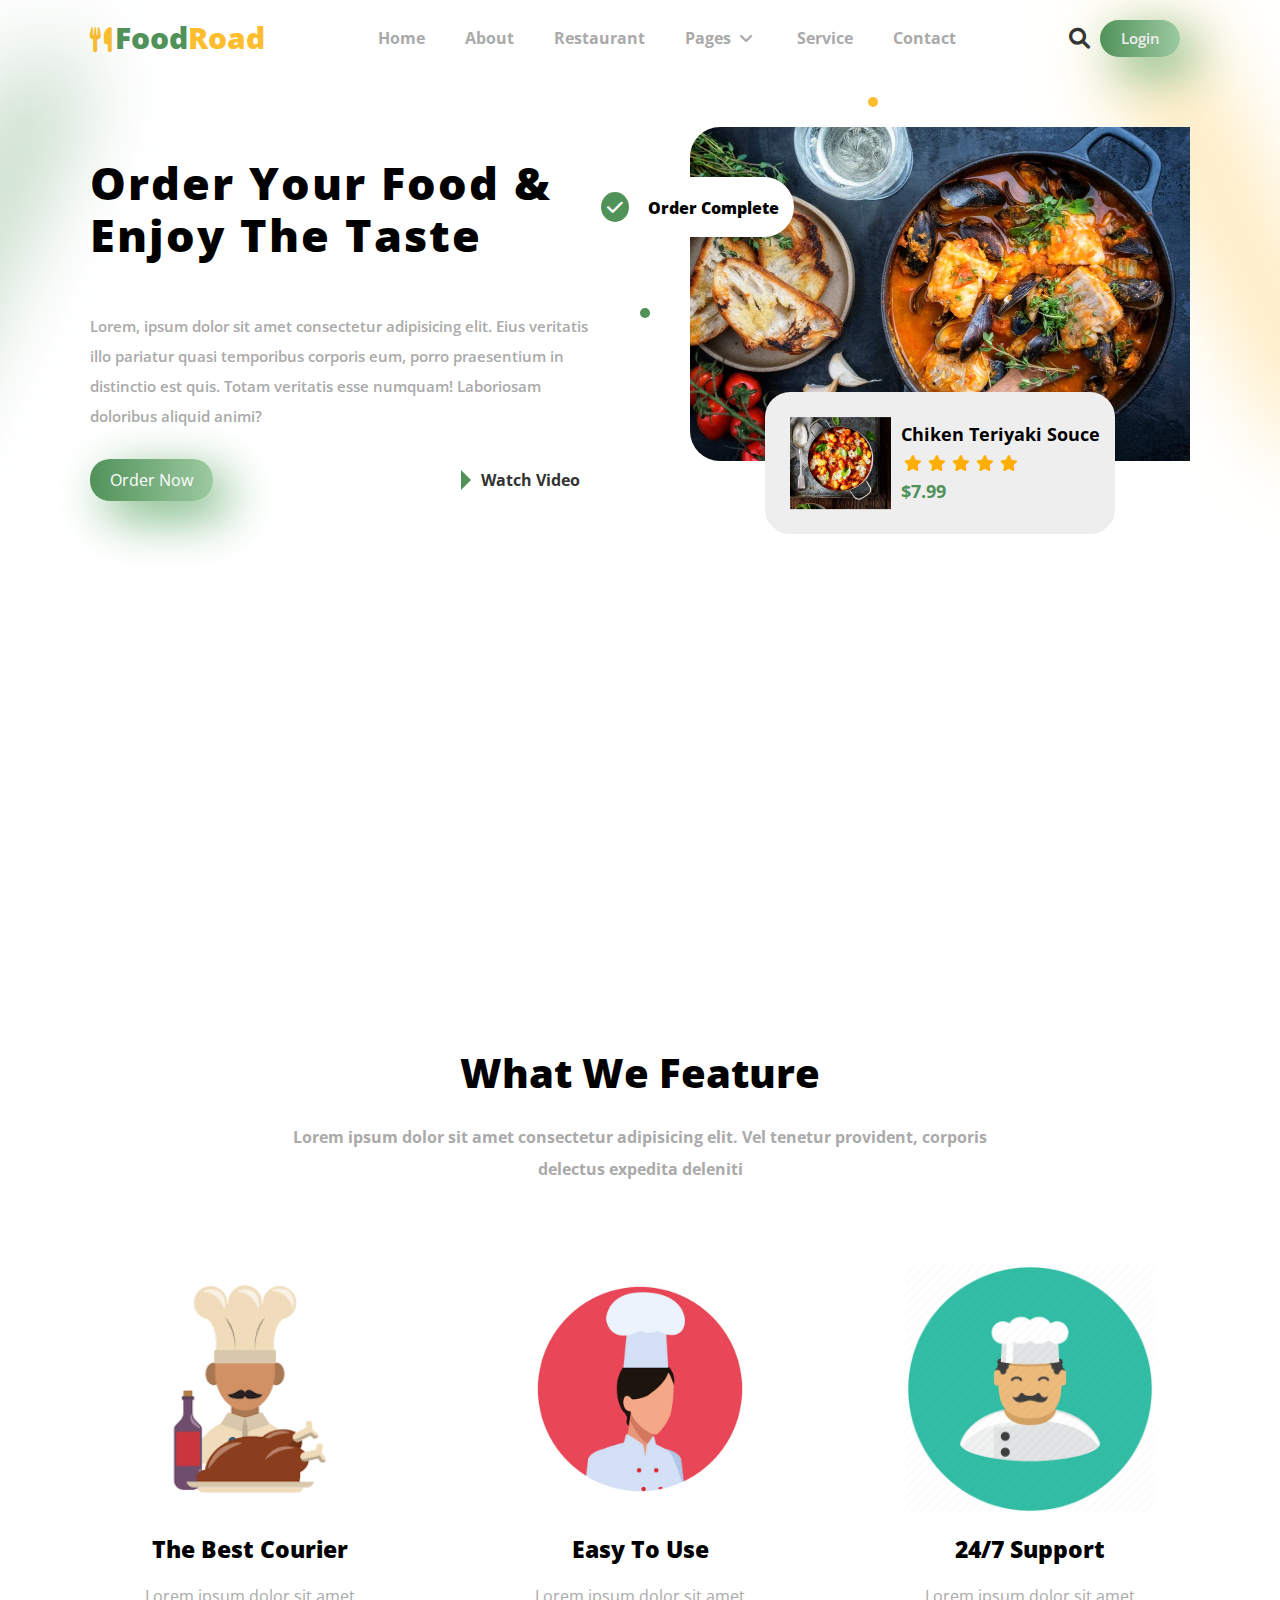
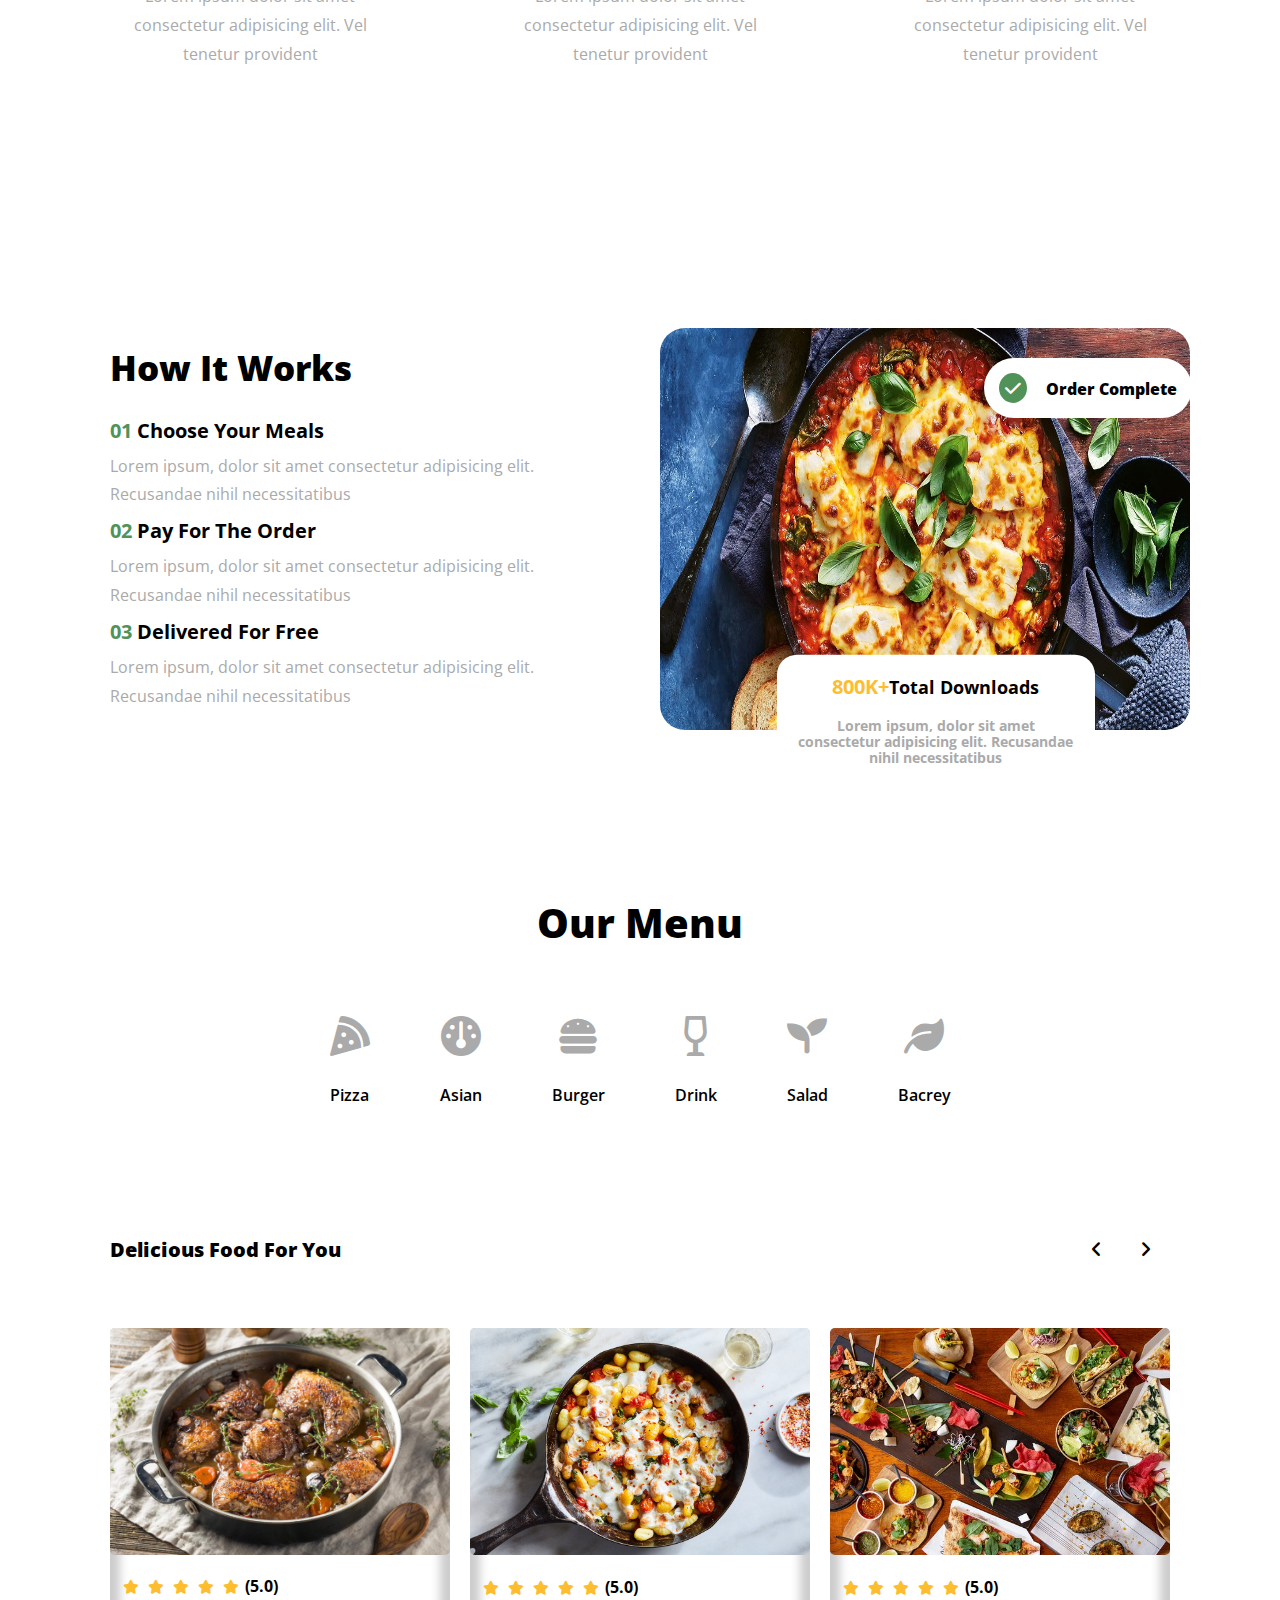
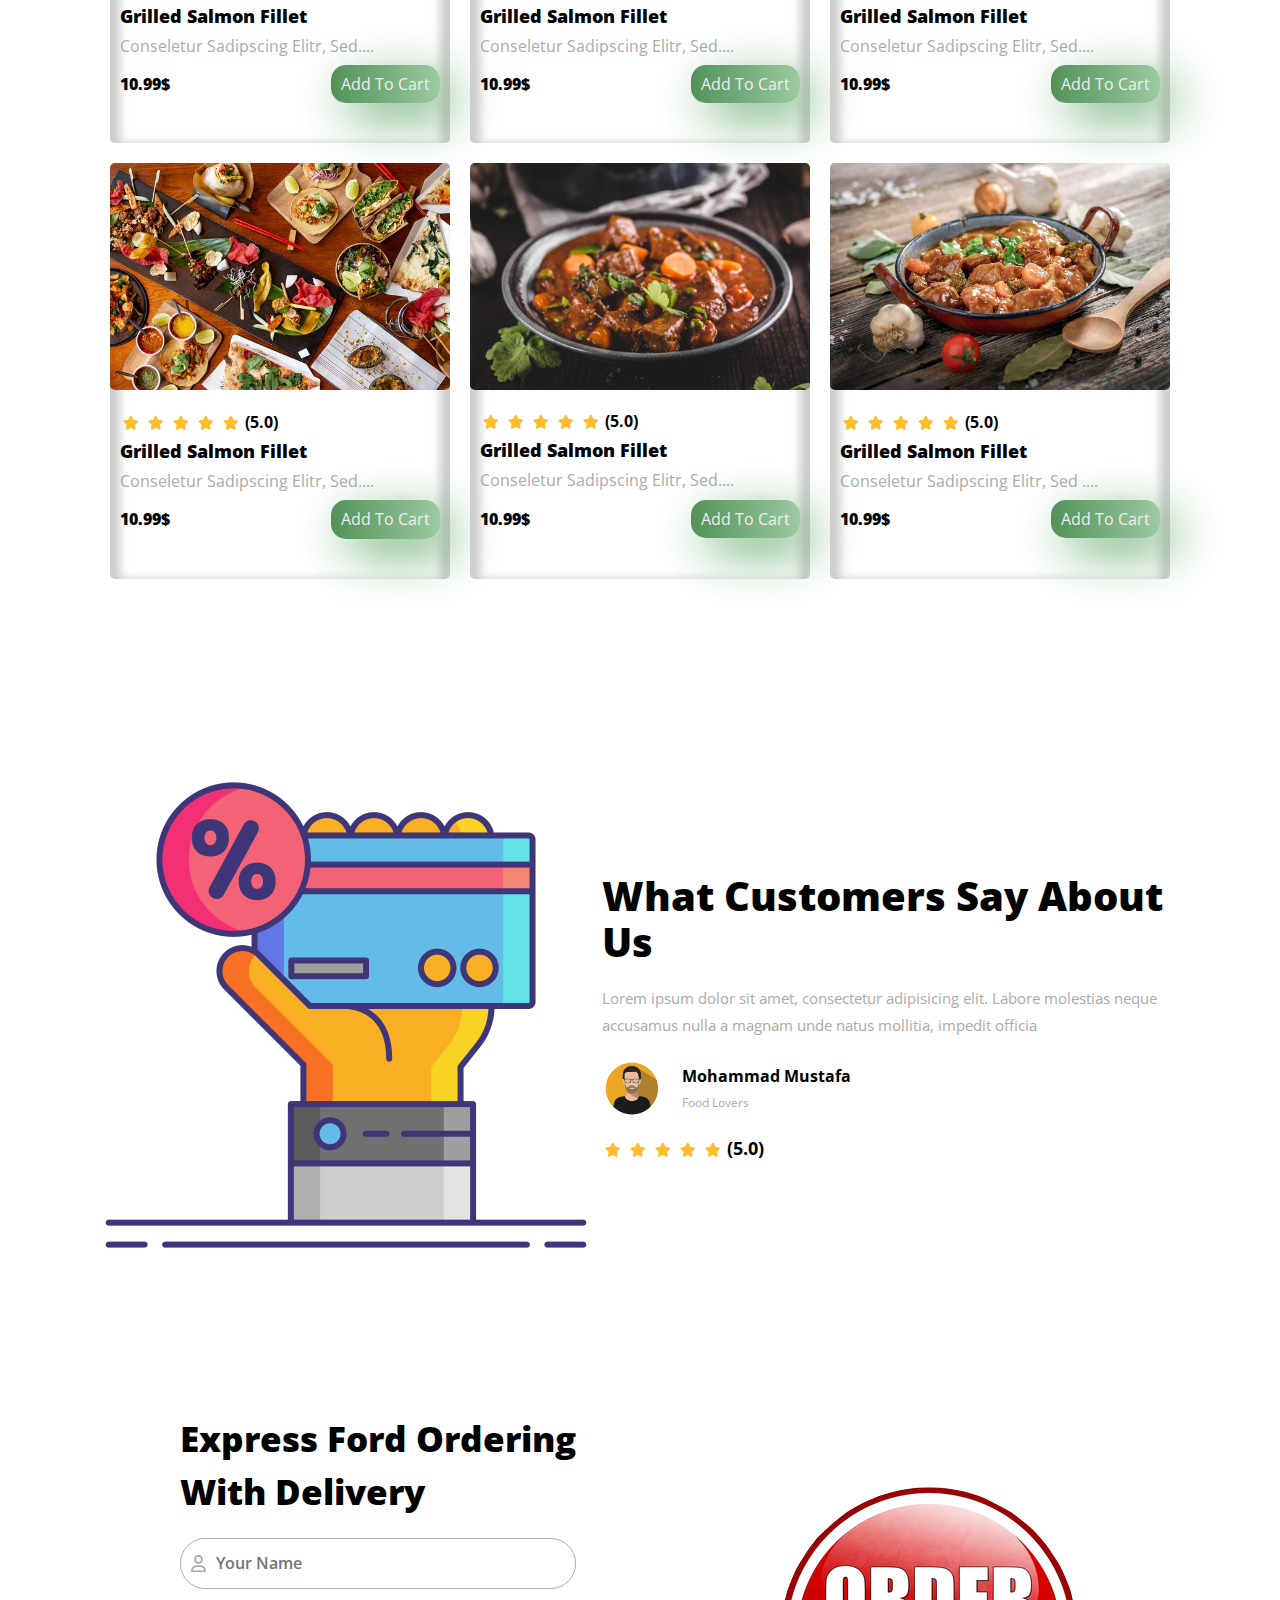
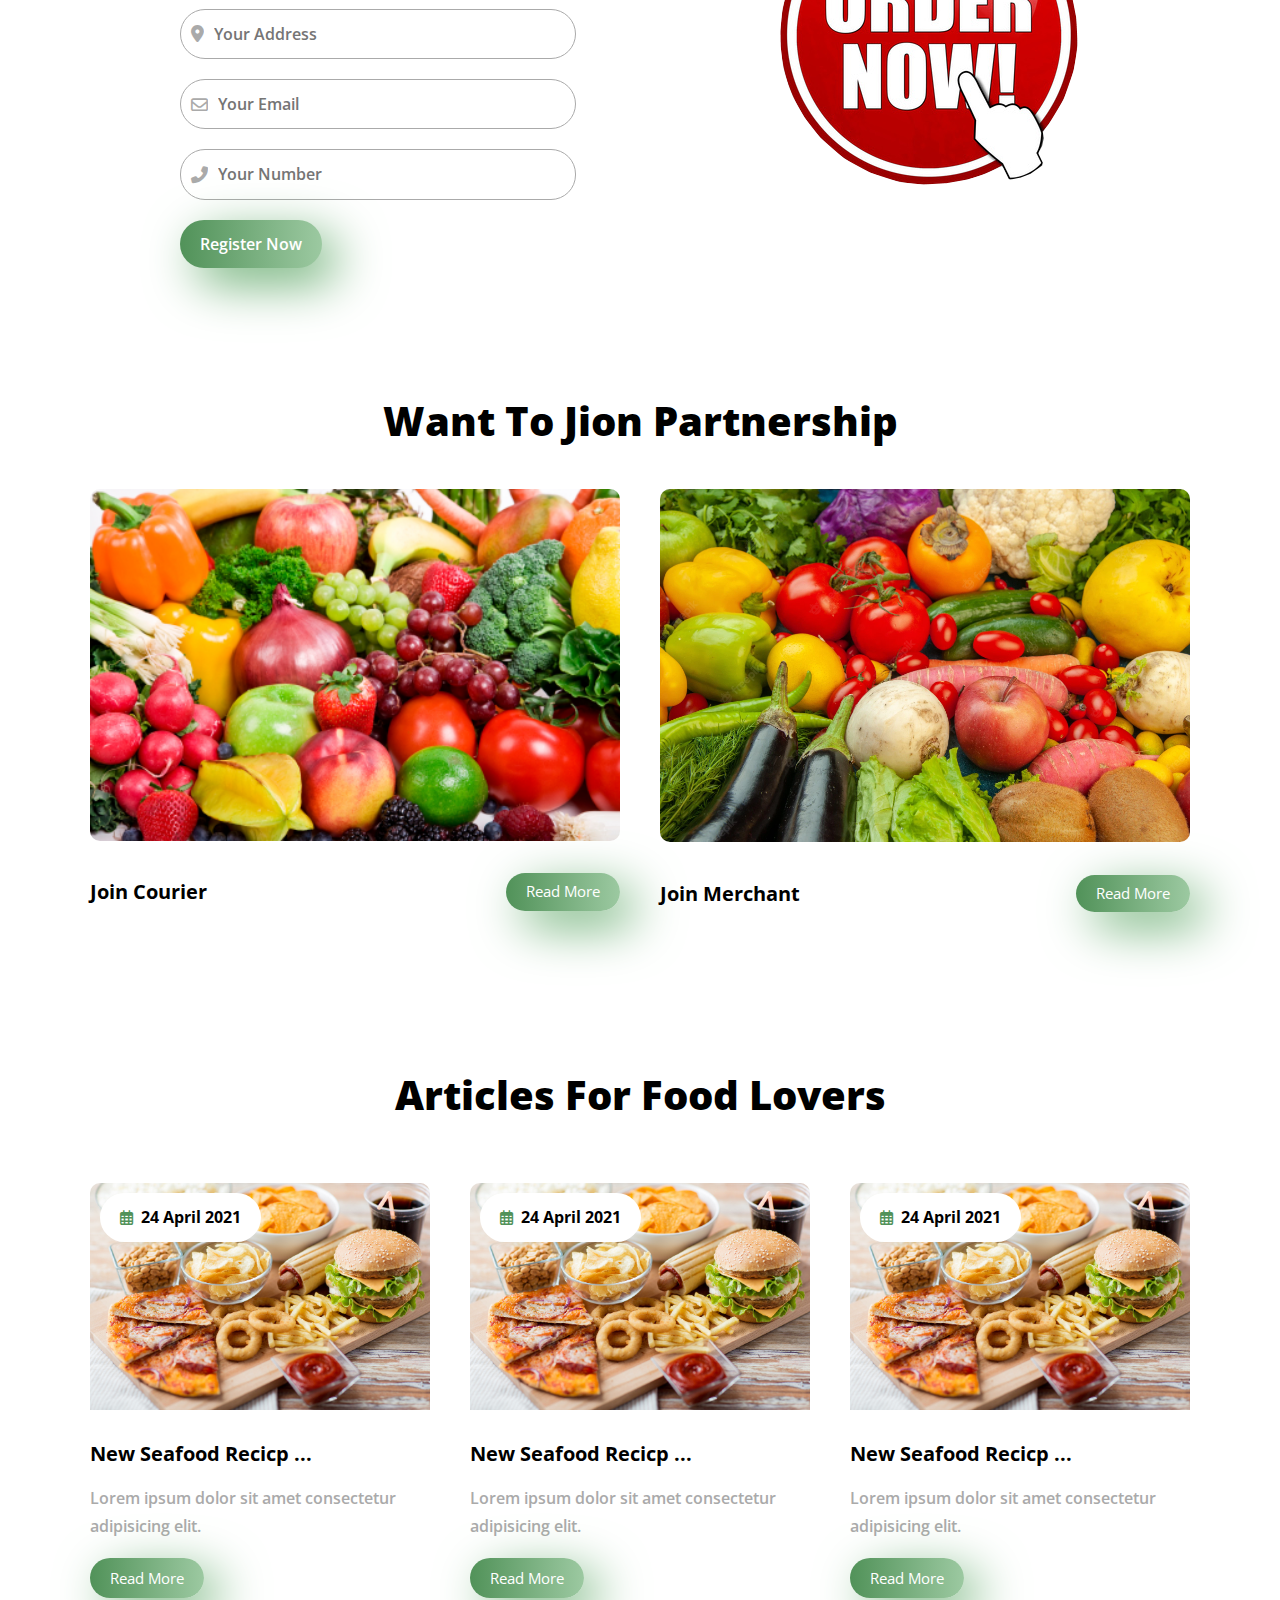
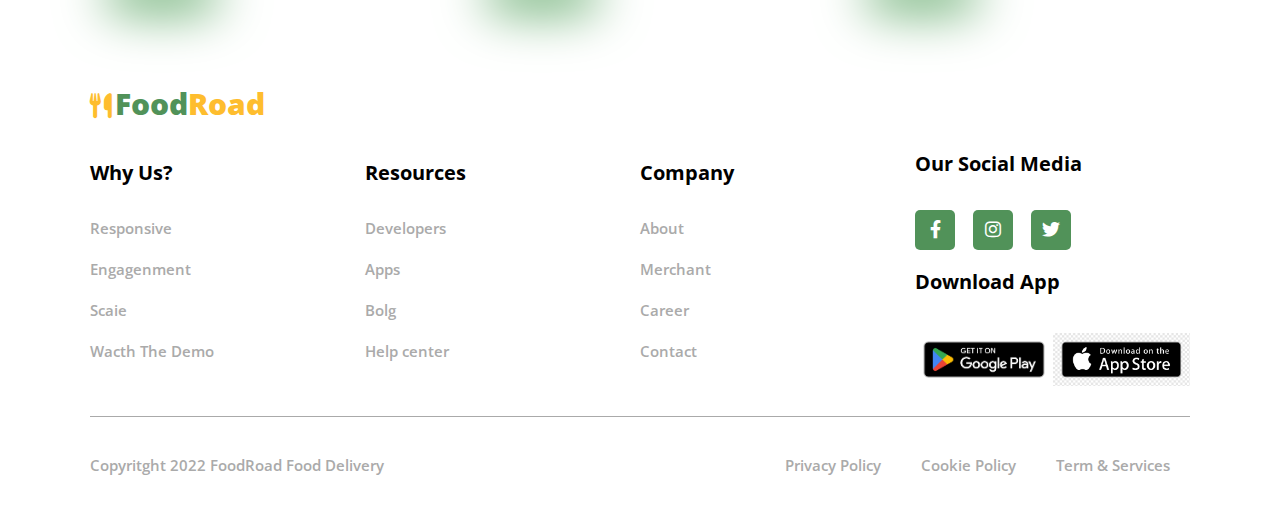
<file: index.html>
<!DOCTYPE html>
<html lang="en">

<head>
    <meta charset="UTF-8">
    <meta http-equiv="X-UA-Compatible" content="IE=edge">
    <meta name="viewport" content="width=device-width, initial-scale=1.0">
    <title>Foad Road</title>
    <!-- CSS Fill -->
    <link rel="stylesheet" href="css/style.css">
    <link rel="stylesheet" href="css/all.min.css">
    <link rel="stylesheet" href="css/normaliz.css">
    <!-- Site Icons -->
    <link rel="shortcut icon" href="images/favicon.ico" type="image/x-icon" />

    <!-- Google Font -->
    <link rel="preconnect" href="https://fonts.googleapis.com">
    <link rel="preconnect" href="https://fonts.gstatic.com" crossorigin>
    <link
        href="https://fonts.googleapis.com/css2?family=Open+Sans:ital,wght@0,300;0,400;0,500;0,600;0,700;0,800;1,300;1,400;1,500;1,600;1,700;1,800&family=Sen:wght@400;700;800&display=swap"
        rel="stylesheet">
    <!-- Bootstrap -->
    <link href="https://cdn.jsdelivr.net/npm/bootstrap@5.2.3/dist/css/bootstrap.min.css" rel="stylesheet"
        integrity="sha384-rbsA2VBKQhggwzxH7pPCaAqO46MgnOM80zW1RWuH61DGLwZJEdK2Kadq2F9CUG65" crossorigin="anonymous">
    <script src="https://cdn.jsdelivr.net/npm/bootstrap@5.2.3/dist/js/bootstrap.bundle.min.js"
        integrity="sha384-kenU1KFdBIe4zVF0s0G1M5b4hcpxyD9F7jL+jjXkk+Q2h455rYXK/7HAuoJl+0I4"
        crossorigin="anonymous"></script>
</head>

<body>
    <div class="onload-page"></div>
    <!-- Start Header -->
    <header>
        <div class="container">
            <h3 class="header-logo">
                <a href="">
                    <i style="color: #febd2e;" class="fa-solid fa-utensils"></i>
                    <span style="color: #519259;">Food</span><span style="color: #febd2e;">Road</span>
                </a>
            </h3>
            <ul id="menuUl">
                <li><a href="#">Home</a></li>
                <li><a href="about.html">About</a></li>
                <li><a href="Discover Restaurant/Index.html">Restaurant</a></li>
                <li><a href="discover.html">Pages <i class="fa-solid fa-angle-down"></i></a></li>
                <li><a href="service.html">Service</a></li>
                <li><a href="contact.html">Contact</a></li>
            </ul>
            <div class="log-sign">
                <div id="show" class="bars">
                    <i class="fa-solid fa-bars"></i>
                </div>
                <div class="search" id="search">
                    <i class="fa-solid fa-magnifying-glass"></i>
                </div>
                <a class="gradient-color" href="signin.html">Login</a>
            </div>
            <div id="searchInput" class="searchInput">
                <input type="text">
                <i class="fa-solid fa-magnifying-glass"></i>
            </div>
        </div>
    </header>
    <!-- End Header -->

    <!-- Start landing -->
    <div class="landing">
        <div class="container">
            <div class="text">
                <h1>Order Your Food & Enjoy The Taste</h1>
                <p>Lorem, ipsum dolor sit amet consectetur adipisicing elit. Eius veritatis illo pariatur quasi
                    temporibus corporis eum, porro praesentium in distinctio est quis. Totam veritatis esse numquam!
                    Laboriosam doloribus aliquid animi?</p>
                <ul>
                    <li><a class="gradient-color order-color" href="">Order Now</a></li>
                    <li><a class="icon-color" href="">
                            Watch Video
                        </a></li>
                </ul>
            </div>
            <div class="image">
                <img src="images/Landing-Food.webp" alt="">
                <div class="order-complete">
                    <i class="fa-solid fa-check"></i>
                    Order Complete
                </div>
                <div class="assessment">
                    <img src="images/Order-Assessment-Food.jpg" alt="">
                    <div>
                        <span>Chiken Teriyaki Souce</span>
                        <div class="star">
                            <i class="fa-solid fa-star"></i>
                            <i class="fa-solid fa-star"></i>
                            <i class="fa-solid fa-star"></i>
                            <i class="fa-solid fa-star"></i>
                            <i class="fa-solid fa-star"></i>
                        </div>
                        <span class="price">$7.99</span>
                    </div>
                </div>
            </div>
        </div>
    </div>
    <!-- End landing -->
    <!-- Start Feature -->
    <div class="feature">
        <div class="container">
            <div class="main-text">
                <h2>What We Feature</h2>
                <p>Lorem ipsum dolor sit amet consectetur adipisicing elit. Vel tenetur provident, corporis delectus
                    expedita deleniti</p>
            </div>
            <div class="boxs">
                <div class="box">
                    <img src="images/featuer-avatar.png" alt="">
                    <h4>The Best Courier</h4>
                    <p>Lorem ipsum dolor sit amet consectetur adipisicing elit. Vel tenetur provident</p>
                </div>
                <div class="box">
                    <img src="images/featuer-avatar.webp" alt="">
                    <h4>Easy To Use</h4>
                    <p>Lorem ipsum dolor sit amet consectetur adipisicing elit. Vel tenetur provident</p>
                </div>
                <div class="box">
                    <img src="images/feature-avatar.webp" alt="">
                    <h4>24/7 Support</h4>
                    <p>Lorem ipsum dolor sit amet consectetur adipisicing elit. Vel tenetur provident</p>
                </div>
            </div>
        </div>
    </div>
    <!-- End Feature -->

    <!-- Start Work -->
    <div class="work">
        <div class="container">
            <div class="left-section">
                <h3>
                    How It Works
                </h3>
                <h4><span>01</span>Choose Your Meals</h4>
                <p>Lorem ipsum, dolor sit amet consectetur adipisicing elit. Recusandae nihil necessitatibus</p>
                <h4><span>02</span>Pay For The Order</h4>
                <p>Lorem ipsum, dolor sit amet consectetur adipisicing elit. Recusandae nihil necessitatibus</p>
                <h4><span>03</span>Delivered For Free</h4>
                <p>Lorem ipsum, dolor sit amet consectetur adipisicing elit. Recusandae nihil necessitatibus</p>
            </div>
            <div class="right-section">
                <img src="images/work-photo.jpg" alt="">
                <div class="order-complete">
                    <i class="fa-solid fa-check"></i>
                    Order Complete
                </div>
                <div class="total-download">
                    <div><span>800K+</span>Total Downloads</div>
                    <div class="text-download">
                        <p>Lorem ipsum, dolor sit amet consectetur adipisicing elit. Recusandae nihil necessitatibus</p>
                    </div>
                </div>
            </div>
        </div>
    </div>


    <!-- End Work -->

    <!-- Start Menu -->
    <div class="menu">
        <div class="container">
            <div class="main-text">
                <h2>Our Menu</h2>
            </div>
            <div class="chooses">
                <div class="choose">
                    <i class="fa-solid fa-pizza-slice"></i>
                    <span>Pizza</span>
                </div>
                <div class="choose">
                    <i class="fa-solid fa-gauge"></i>
                    <span>Asian</span>
                </div>
                <div class="choose">
                    <i class="fa-solid fa-burger"></i>
                    <span>Burger</span>
                </div>
                <div class="choose">
                    <i class="fa-solid fa-wine-glass-empty"></i>
                    <span>Drink</span>
                </div>
                <div class="choose">
                    <i class="fa-solid fa-seedling"></i>
                    <span>Salad</span>
                </div>
                <div class="choose">
                    <i class="fa-solid fa-leaf"></i>
                    <span>Bacrey</span>
                </div>
            </div>
            <div class="change">
                <h3 class="change-left">Delicious Food For You</h3>
                <div class="change-right">
                    <div><i class="fa-solid fa-angle-left"></i></div>
                    <div><i class="fa-solid fa-angle-right"></i></div>
                </div>
            </div>
            <div class="boxs">
                <div class="box">
                    <img src="images/menu-1.jpg" alt="">
                    <div class="info-box">
                        <div class="stars">
                            <i class="fa-solid fa-star"></i>
                            <i class="fa-solid fa-star"></i>
                            <i class="fa-solid fa-star"></i>
                            <i class="fa-solid fa-star"></i>
                            <i class="fa-solid fa-star"></i>
                            <span>(5.0)</span>
                        </div>
                        <h3>Grilled Salmon Fillet</h3>
                        <p>Conseletur Sadipscing Elitr, Sed....</p>
                        <div class="prices">
                            <div class="price">10.99$</div>
                            <div class="gradient-color price-style">Add To Cart</div>
                        </div>
                    </div>
                </div>
                <div class="box">
                    <img src="images/menu-2.jpg" alt="">
                    <div class="info-box">
                        <div class="stars">
                            <i class="fa-solid fa-star"></i>
                            <i class="fa-solid fa-star"></i>
                            <i class="fa-solid fa-star"></i>
                            <i class="fa-solid fa-star"></i>
                            <i class="fa-solid fa-star"></i>
                            <span>(5.0)</span>
                        </div>
                        <h3>Grilled Salmon Fillet</h3>
                        <p>Conseletur Sadipscing Elitr, Sed....</p>
                        <div class="prices">
                            <div class="price">10.99$</div>
                            <div class="gradient-color price-style">Add To Cart</div>
                        </div>
                    </div>
                </div>
                <div class="box">
                    <img src="images/menu-3.jpg" alt="">
                    <div class="info-box">
                        <div class="stars">
                            <i class="fa-solid fa-star"></i>
                            <i class="fa-solid fa-star"></i>
                            <i class="fa-solid fa-star"></i>
                            <i class="fa-solid fa-star"></i>
                            <i class="fa-solid fa-star"></i>
                            <span>(5.0)</span>
                        </div>
                        <h3>Grilled Salmon Fillet</h3>
                        <p>Conseletur Sadipscing Elitr, Sed....</p>
                        <div class="prices">
                            <div class="price">10.99$</div>
                            <div class="gradient-color price-style">Add To Cart</div>
                        </div>
                    </div>
                </div>
                <div class="box">
                    <img src="images/menu-3.jpg" alt="">
                    <div class="info-box">
                        <div class="stars">
                            <i class="fa-solid fa-star"></i>
                            <i class="fa-solid fa-star"></i>
                            <i class="fa-solid fa-star"></i>
                            <i class="fa-solid fa-star"></i>
                            <i class="fa-solid fa-star"></i>
                            <span>(5.0)</span>
                        </div>
                        <h3>Grilled Salmon Fillet</h3>
                        <p>Conseletur Sadipscing Elitr, Sed....</p>
                        <div class="prices">
                            <div class="price">10.99$</div>
                            <div class="gradient-color price-style">Add To Cart</div>
                        </div>
                    </div>
                </div>
                <div class="box">
                    <img src="images/menu-5.jpg" alt="">
                    <div class="info-box">
                        <div class="stars">
                            <i class="fa-solid fa-star"></i>
                            <i class="fa-solid fa-star"></i>
                            <i class="fa-solid fa-star"></i>
                            <i class="fa-solid fa-star"></i>
                            <i class="fa-solid fa-star"></i>
                            <span>(5.0)</span>
                        </div>
                        <h3>Grilled Salmon Fillet</h3>
                        <p>Conseletur Sadipscing Elitr, Sed....</p>
                        <div class="prices">
                            <div class="price">10.99$</div>
                            <div class="gradient-color price-style">Add To Cart</div>
                        </div>
                    </div>
                </div>
                <div class="box">
                    <img src="images/menu-6.jpg" alt="">
                    <div class="info-box">
                        <div class="stars">
                            <i class="fa-solid fa-star"></i>
                            <i class="fa-solid fa-star"></i>
                            <i class="fa-solid fa-star"></i>
                            <i class="fa-solid fa-star"></i>
                            <i class="fa-solid fa-star"></i>
                            <span>(5.0)</span>
                        </div>
                        <h3>Grilled Salmon Fillet</h3>
                        <p>Conseletur Sadipscing Elitr, Sed ....</p>
                        <div class="prices">
                            <div class="price">10.99$</div>
                            <div class="gradient-color price-style">Add To Cart</div>
                        </div>
                    </div>
                </div>
            </div>
        </div>
    </div>

    <!-- End Menu -->

    <!-- Start View -->
    <div class="view">
        <div class="container">
            <div class="image-view">
                <img src="images/view-person.png" alt="">
            </div>
            <div class="right-section-view">
                <h3>What Customers Say About Us</h3>
                <p>Lorem ipsum dolor sit amet, consectetur adipisicing elit. Labore molestias neque accusamus nulla a
                    magnam unde natus mollitia, impedit officia</p>
                <div class="info">
                    <img src="images/view.jpg" alt="">
                    <div class="text-info">
                        <h4>Mohammad Mustafa</h4>
                        <span>Food Lovers</span>
                    </div>
                </div>
                <div class="stars">
                    <i class="fa-solid fa-star"></i>
                    <i class="fa-solid fa-star"></i>
                    <i class="fa-solid fa-star"></i>
                    <i class="fa-solid fa-star"></i>
                    <i class="fa-solid fa-star"></i>
                    <span>(5.0)</span>
                </div>
            </div>
        </div>
    </div>

    <!-- End View -->

    <!-- Start Order -->

    <div class="order">
        <div class="container">
            <div class="left-order">
                <h2>Express Ford Ordering <br> With Delivery</h2>
                <form action="">
                    <div>
                        <i class="fa-regular fa-user"></i>
                        <input type="text" name="" id="" placeholder="Your Name">
                    </div>
                    <div>
                        <i class="fa-solid fa-location-dot"></i>
                        <input type="text" name="" id="" placeholder="Your Address">
                    </div>
                    <div>
                        <i class="fa-regular fa-envelope"></i>
                        <input type="email" name="" id="" placeholder="Your Email">
                    </div>
                    <div>
                        <i class="fa-solid fa-phone-flip"></i>
                        <input type="text" name="" id="" placeholder="Your Number">
                    </div>
                    <button class="gradient-color">Register Now</button>
                </form>
            </div>
            <div class="right-order">
                <img src="images/order.png" alt="">
            </div>
        </div>
    </div>
    <!-- End Order -->
    <!-- Satrt Partnership -->
    <div class="partnership">
        <div class="main-text">
            <h2>Want To Jion Partnership</h2>
        </div>
        <div class="container">

            <div class="right-partnership">
                <img src="images/shop (2).jpg" alt="">
                <div class="box">
                    <span>Join Courier</span>
                    <a href="" class="gradient-color">Read More</a>
                </div>
            </div>
            <div class="right-partnership">
                <img src="images/shop.webp" alt="">
                <div class="box">
                    <span>Join Merchant</span>
                    <a href="" class="gradient-color">Read More</a>
                </div>
            </div>
        </div>
    </div>

    <!-- End Partnership -->
    <!-- Start Article -->
    <div class="article">
        <div class="main-text">
            <h2>Articles For Food Lovers</h2>
        </div>
        <div class="container">
            <div class="boxs">
                <div class="box">
                    <img src="images/article (2).jpg" alt="">
                    <div class="date">
                        <i class="fa-regular fa-calendar-days"></i>
                        <span>24 April 2021</span>
                    </div>
                    <div class="text">
                        <h3>New Seafood Recicp ...</h3>
                        <p>Lorem ipsum dolor sit amet consectetur adipisicing elit.</p>
                        <a href="" class="gradient-color">Read More</a>
                    </div>
                </div>
                <div class="box">
                    <img src="images/article (2).jpg" alt="">
                    <div class="date">
                        <i class="fa-regular fa-calendar-days"></i>
                        <span>24 April 2021</span>
                    </div>
                    <div class="text">
                        <h3>New Seafood Recicp ...</h3>
                        <p>Lorem ipsum dolor sit amet consectetur adipisicing elit.</p>
                        <a href="" class="gradient-color">Read More</a>
                    </div>
                </div>
                <div class="box">
                    <img src="images/article (2).jpg" alt="">
                    <div class="date">
                        <i class="fa-regular fa-calendar-days"></i>
                        <span>24 April 2021</span>
                    </div>
                    <div class="text">
                        <h3>New Seafood Recicp ...</h3>
                        <p>Lorem ipsum dolor sit amet consectetur adipisicing elit.</p>
                        <a href="" class="gradient-color">Read More</a>
                    </div>
                </div>
            </div>
        </div>
    </div>
    <!-- End Article -->

    <!-- Satrt Footer -->
    <footer>
        <div class="container">
            <h3 class="header-logo">
                <a href="">
                    <i style="color: #febd2e;" class="fa-solid fa-utensils"></i>
                    <span style="color: #519259;">Food</span><span style="color: #febd2e;">Road</span>
                </a>
            </h3>
            <div class="footer-box">
                <ul>
                    <h3>Why Us?</h3>
                    <li>
                        <a href="">Responsive</a>
                    </li>
                    <li>
                        <a href="">Engagenment</a>
                    </li>
                    <li>
                        <a href="">Scaie</a>
                    </li>
                    <li>
                        <a href="">Wacth The Demo</a>
                    </li>
                </ul>
                <ul>
                    <h3>Resources</h3>
                    <li>
                        <a href="">Developers</a>
                    </li>
                    <li>
                        <a href="">Apps</a>
                    </li>
                    <li>
                        <a href="">Bolg</a>
                    </li>
                    <li>
                        <a href="">Help center</a>
                    </li>
                </ul>
                <ul>
                    <h3>Company</h3>
                    <li>
                        <a href="">About</a>
                    </li>
                    <li>
                        <a href="">Merchant</a>
                    </li>
                    <li>
                        <a href="">Career</a>
                    </li>
                    <li>
                        <a href="">Contact</a>
                    </li>
                </ul>
                <ul>
                    <h3>Our Social Media</h3>
                    <div class="footer-icons">
                        <a href="">
                            <i class="fa-brands fa-facebook-f"></i>
                        </a>
                        <a href="">
                            <i class="fa-brands fa-instagram"></i>
                        </a>
                        <a href="">
                            <i class="fa-brands fa-twitter"></i>
                        </a>
                    </div>
                    <h3>Download App</h3>
                    <div class="footer-download-app">
                        <img src="images/Google-play.png" alt="">
                        <img src="images//App-store.png" alt="">
                    </div>
                </ul>
            </div>
            <div class="footer-end">
                <div class="left">
                    Copyritght 2022 FoodRoad Food Delivery
                </div>
                <div class="right">
                    <span>Privacy Policy</span>
                    <span>Cookie Policy</span>
                    <span>Term & Services</span>
                </div>
            </div>
        </div>

    </footer>

    <!-- End Footer -->

    <script src="js/food.js"></script>
</body>

</html>
</file>
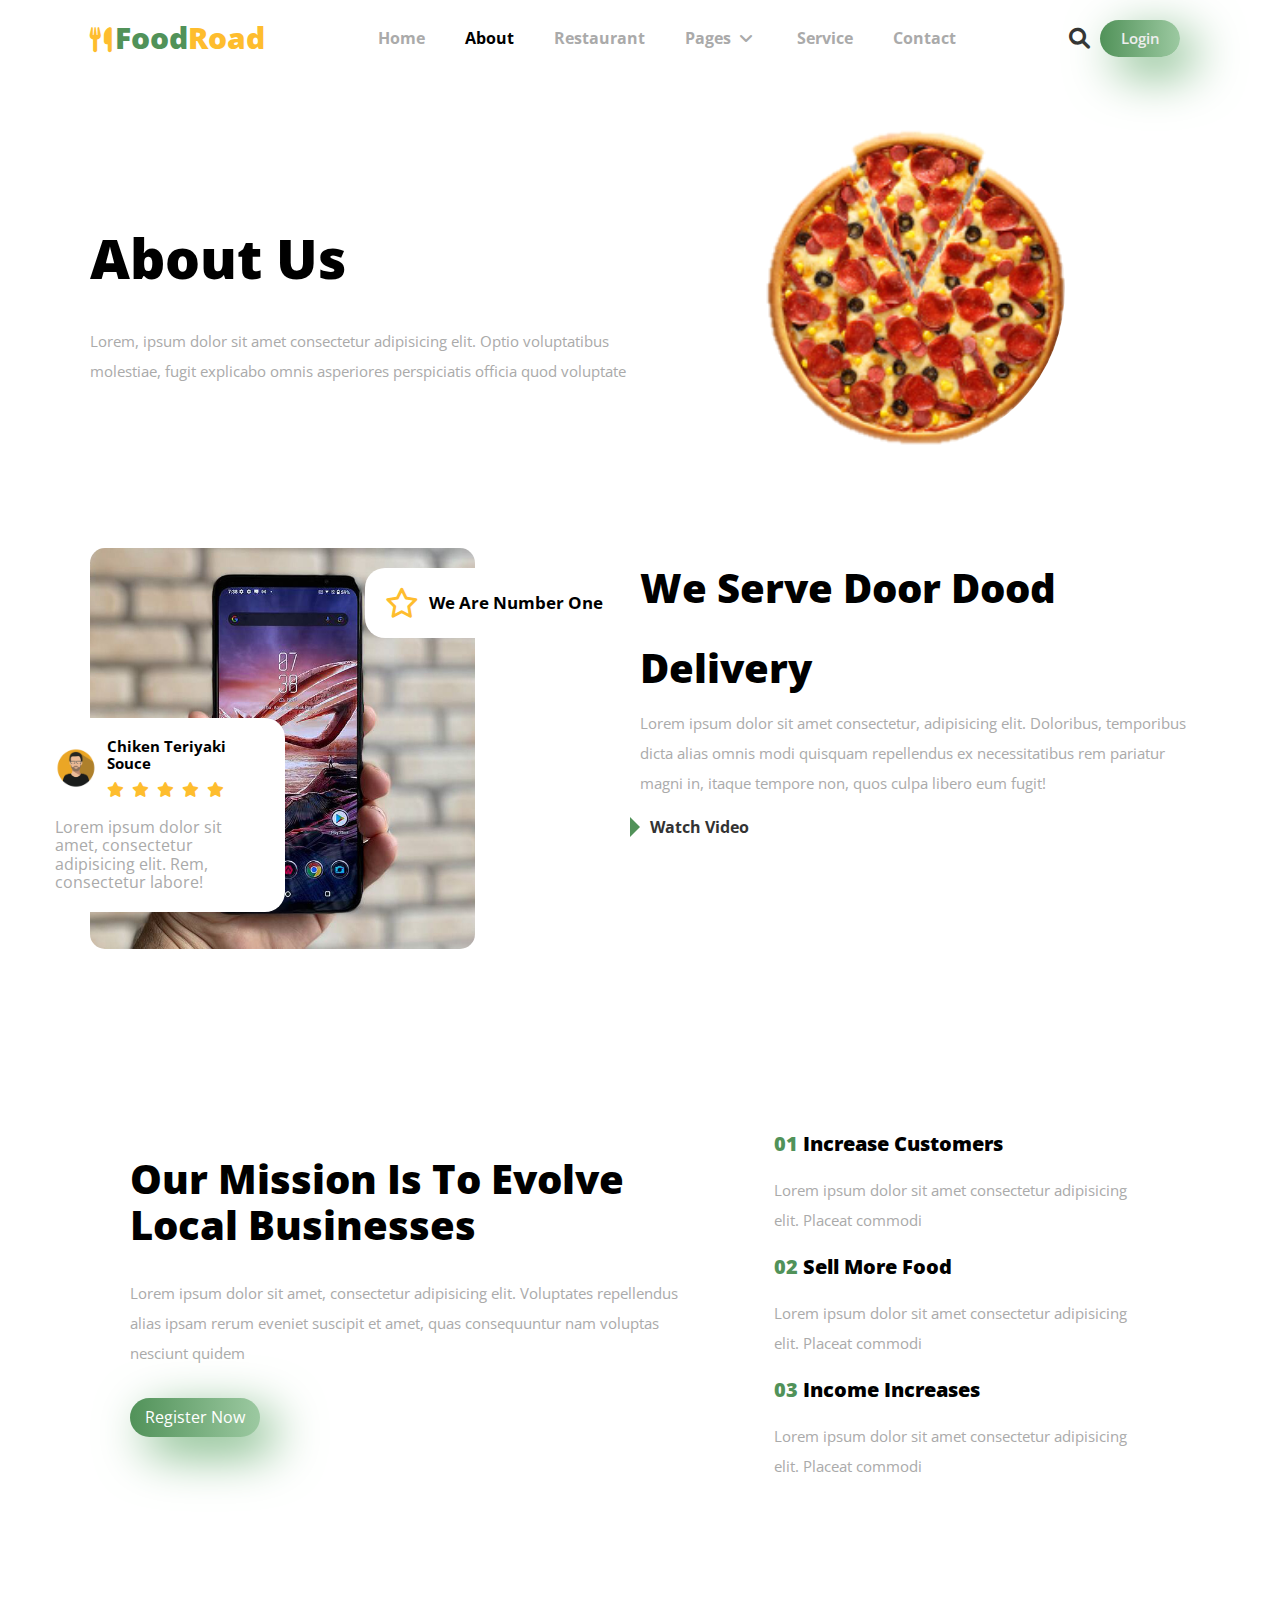
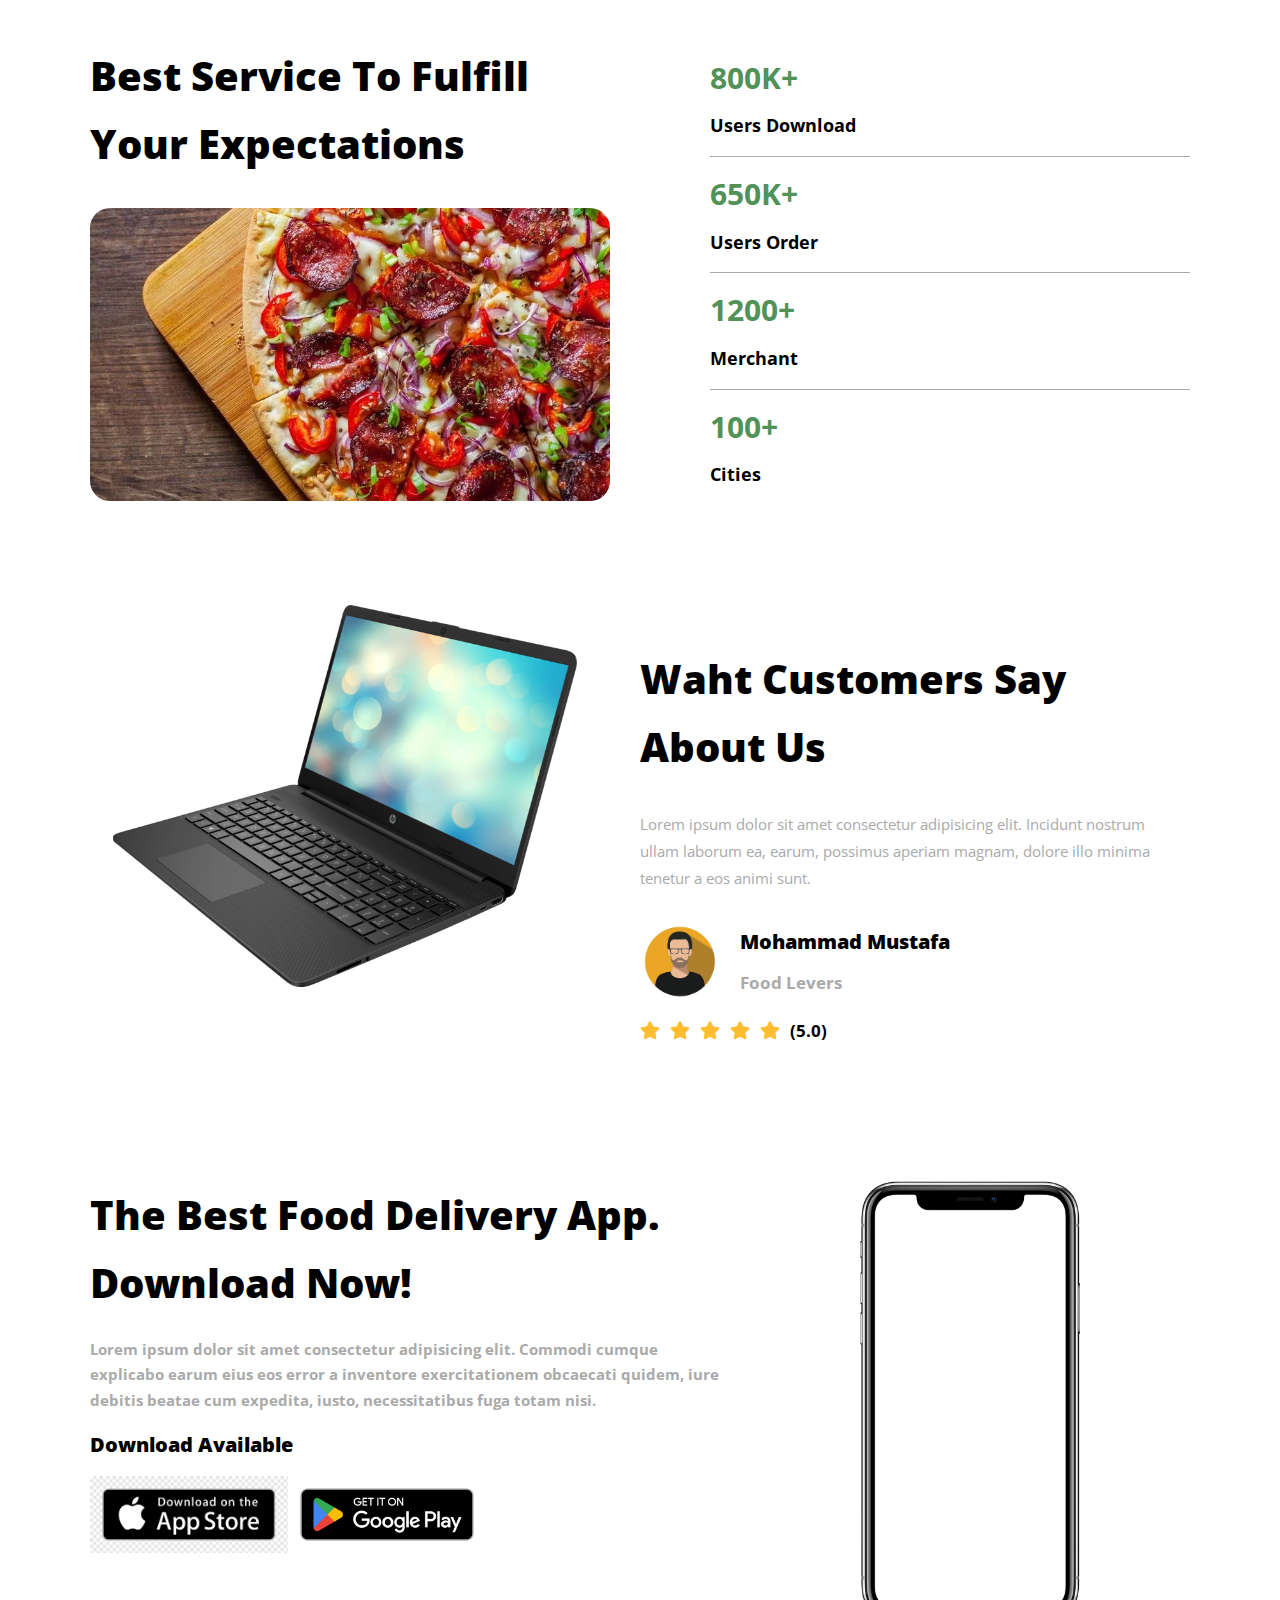
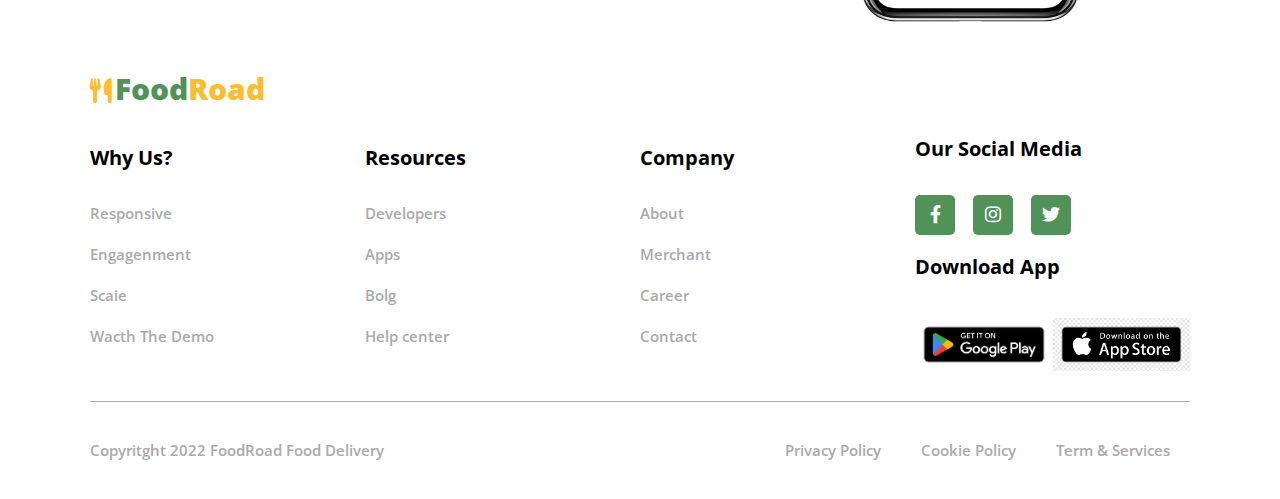
<file: about.html>
<!DOCTYPE html>
<html lang="en">

<head>
    <meta charset="UTF-8">
    <meta http-equiv="X-UA-Compatible" content="IE=edge">
    <meta name="viewport" content="width=device-width, initial-scale=1.0">
    <title>About Us</title>
    <!-- CSS Fill -->
    <link rel="stylesheet" href="css/about.css">
    <link rel="stylesheet" href="css/style.css">
    <link rel="stylesheet" href="css/normaliz.css">
    <link rel="stylesheet" href="css/all.min.css">
    <!-- Google Font -->
    <link rel="preconnect" href="https://fonts.googleapis.com">
    <link rel="preconnect" href="https://fonts.gstatic.com" crossorigin>
    <link
        href="https://fonts.googleapis.com/css2?family=Open+Sans:ital,wght@0,300;0,400;0,500;0,600;0,700;0,800;1,300;1,400;1,500;1,600;1,700;1,800&display=swap"
        rel="stylesheet">
    <!-- Bootstrap -->
    <link href="https://cdn.jsdelivr.net/npm/bootstrap@5.2.3/dist/css/bootstrap.min.css" rel="stylesheet"
        integrity="sha384-rbsA2VBKQhggwzxH7pPCaAqO46MgnOM80zW1RWuH61DGLwZJEdK2Kadq2F9CUG65" crossorigin="anonymous">
    <script src="https://cdn.jsdelivr.net/npm/bootstrap@5.2.3/dist/js/bootstrap.bundle.min.js"
        integrity="sha384-kenU1KFdBIe4zVF0s0G1M5b4hcpxyD9F7jL+jjXkk+Q2h455rYXK/7HAuoJl+0I4"
        crossorigin="anonymous"></script>
</head>

<body>
    <div class="onload-page"></div>

    <!-- Start Header -->
    <header>
        <div class="container">
            <h3 class="header-logo">
                <a href="">
                    <i style="color: #febd2e;" class="fa-solid fa-utensils"></i>
                    <span style="color: #519259;">Food</span><span style="color: #febd2e;">Road</span>
                </a>
            </h3>
            <ul id="menuUl">
                <li><a href="index.html">Home</a></li>
                <li><a style="color: #000;" href="#">About</a></li>
                <li><a href="../Discover Restaurant/Index.html">Restaurant</a></li>
                <li><a href="discover.html">Pages <i class="fa-solid fa-angle-down"></i></a></li>
                <li><a href="service.html">Service</a></li>
                <li><a href="contact.html">Contact</a></li>
            </ul>
            <div class="log-sign">
                <div id="show" class="bars">
                    <i class="fa-solid fa-bars"></i>
                </div>
                <div class="search" id="search">
                    <i class="fa-solid fa-magnifying-glass"></i>
                </div>
                <a class="gradient-color" href="signin.html">Login</a>
            </div>
            <div id="searchInput" class="searchInput">
                <input type="text">
                <i class="fa-solid fa-magnifying-glass"></i>
            </div>
        </div>
    </header>
    <!-- End Header -->



    <!-- Start About Us -->

    <div class="about">
        <div class="container">
            <div class="about-left">
                <h1>About Us</h1>
                <p>Lorem, ipsum dolor sit amet consectetur adipisicing elit. Optio voluptatibus molestiae, fugit
                    explicabo omnis asperiores perspiciatis officia quod voluptate</p>
            </div>
            <div class="about-right">
                <img src="images/Pizza-1.png" alt="">
            </div>
        </div>
    </div>

    <!-- End About Us -->

    <!-- Satrt Serve -->
    <div class="serve">
        <div class="container">
            <div class="serve-left">
                <img src="images/phone_1.jpg" alt="">
                <div class="order-level">
                    <i class="fa-regular fa-star"></i>
                    <span>We Are Number One</span>
                </div>
                <div class="assessment">
                    <div class="box">
                        <img src="images/view.jpg" alt="">
                        <div class="box-info">
                            <span>Chiken Teriyaki Souce</span>
                            <div class="star">
                                <i class="fa-solid fa-star"></i>
                                <i class="fa-solid fa-star"></i>
                                <i class="fa-solid fa-star"></i>
                                <i class="fa-solid fa-star"></i>
                                <i class="fa-solid fa-star"></i>
                            </div>
                        </div>
                    </div>
                    <p>Lorem ipsum dolor sit amet, consectetur adipisicing elit. Rem, consectetur labore!</p>
                </div>
            </div>
            <div class="serve-right">
                <h2>We Serve Door Dood Delivery</h2>
                <p>Lorem ipsum dolor sit amet consectetur, adipisicing elit. Doloribus, temporibus dicta alias omnis
                    modi
                    quisquam repellendus ex necessitatibus rem pariatur magni in, itaque tempore non, quos culpa
                    libero
                    eum
                    fugit!</p>
                <div class="video">
                    <a class="icon-color" href="">
                        Watch Video
                    </a>
                </div>
            </div>
        </div>
    </div>
    <!-- End Serve -->

    <!-- Start Mission -->
    <div class="mission">
        <div class="container">
            <div class="mission-left">
                <h2>Our Mission Is To Evolve Local Businesses</h2>
                <p>Lorem ipsum dolor sit amet, consectetur adipisicing elit. Voluptates repellendus alias ipsam rerum
                    eveniet suscipit et amet, quas consequuntur nam voluptas nesciunt quidem</p>
                <button class="gradient-color">Register Now</button>
            </div>
            <div class="mission-right">
                <h3><span>01</span> Increase Customers</h3>
                <p>Lorem ipsum dolor sit amet consectetur adipisicing elit. Placeat commodi</p>
                <h3><span>02</span> Sell More Food</h3>
                <p>Lorem ipsum dolor sit amet consectetur adipisicing elit. Placeat commodi</p>
                <h3><span>03</span> Income Increases</h3>
                <p>Lorem ipsum dolor sit amet consectetur adipisicing elit. Placeat commodi</p>
            </div>
        </div>
    </div>
    <!-- End Mission -->

    <!-- Start Service -->
    <div class="service">
        <div class="container">
            <div class="service-left">
                <h2>Best Service To Fulfill Your Expectations</h2>
                <img src="images/pizza.webp" alt="">
            </div>
            <div class="service-right">
                <div class="box">
                    <span class="number">800K+</span>
                    <span class="text">Users Download</span>
                </div>
                <div class="box">
                    <span class="number">650K+</span>
                    <span class="text">Users Order</span>
                </div>
                <div class="box">
                    <span class="number">1200+</span>
                    <span class="text">Merchant</span>
                </div>
                <div class="box">
                    <span class="number">100+</span>
                    <span class="text">Cities</span>
                </div>
            </div>
        </div>
    </div>



    <!-- End Service -->

    <!-- Start Customers -->

    <div class="customers">
        <div class="container">
            <div class="customers-left">
                <img src="images/laptop.png" alt="">
            </div>
            <div class="customers-right">
                <h2>Waht Customers Say About Us</h2>
                <p>Lorem ipsum dolor sit amet consectetur adipisicing elit. Incidunt nostrum ullam laborum ea, earum,
                    possimus aperiam magnam, dolore illo minima tenetur a eos animi sunt.</p>
                <div class="info">
                    <div class="person">
                        <img src="images/view.jpg" alt="">
                        <div class="person-text">
                            <span class="name">Mohammad Mustafa</span>
                            <span class="favorite">Food Levers</span>
                        </div>
                    </div>
                    <div class="star">
                        <i class="fa-solid fa-star"></i>
                        <i class="fa-solid fa-star"></i>
                        <i class="fa-solid fa-star"></i>
                        <i class="fa-solid fa-star"></i>
                        <i class="fa-solid fa-star"></i>
                        <span>(5.0)</span>
                    </div>
                </div>
            </div>
        </div>
    </div>
    <!-- End Customers -->
    <!-- Start App Download -->

    <div class="app-download">
        <div class="container">
            <div class="app-download-left">
                <h2>The Best Food Delivery App. Download Now!</h2>
                <p>Lorem ipsum dolor sit amet consectetur adipisicing elit. Commodi cumque explicabo earum eius eos
                    error a inventore exercitationem obcaecati quidem, iure debitis beatae cum expedita, iusto,
                    necessitatibus fuga totam nisi.</p>
                <h3>Download Available</h3>
                <div class="box">
                    <img src="images/App-store.png" alt="">
                    <img src="images/Google-play.png" alt="">
                </div>
            </div>
            <div class="app-download-right">
                <img src="images/IPhone_X.png" alt="">
            </div>
        </div>
    </div>

    <!-- End App Download -->

    <!-- Start Footer -->
    <footer>
        <div class="container">
            <h3 class="header-logo">
                <a href="">
                    <i style="color: #febd2e;" class="fa-solid fa-utensils"></i>
                    <span style="color: #519259;">Food</span><span style="color: #febd2e;">Road</span>
                </a>
            </h3>
            <div class="footer-box">
                <ul>
                    <h3>Why Us?</h3>
                    <li>
                        <a href="">Responsive</a>
                    </li>
                    <li>
                        <a href="">Engagenment</a>
                    </li>
                    <li>
                        <a href="">Scaie</a>
                    </li>
                    <li>
                        <a href="">Wacth The Demo</a>
                    </li>
                </ul>
                <ul>
                    <h3>Resources</h3>
                    <li>
                        <a href="">Developers</a>
                    </li>
                    <li>
                        <a href="">Apps</a>
                    </li>
                    <li>
                        <a href="">Bolg</a>
                    </li>
                    <li>
                        <a href="">Help center</a>
                    </li>
                </ul>
                <ul>
                    <h3>Company</h3>
                    <li>
                        <a href="">About</a>
                    </li>
                    <li>
                        <a href="">Merchant</a>
                    </li>
                    <li>
                        <a href="">Career</a>
                    </li>
                    <li>
                        <a href="">Contact</a>
                    </li>
                </ul>
                <ul>
                    <h3>Our Social Media</h3>
                    <div class="footer-icons">
                        <a href="">
                            <i class="fa-brands fa-facebook-f"></i>
                        </a>
                        <a href="">
                            <i class="fa-brands fa-instagram"></i>
                        </a>
                        <a href="">
                            <i class="fa-brands fa-twitter"></i>
                        </a>
                    </div>
                    <h3>Download App</h3>
                    <div class="footer-download-app">
                        <img src="images/Google-play.png" alt="">
                        <img src="images/App-store.png" alt="">
                    </div>
                </ul>
            </div>
            <div class="footer-end">
                <div class="left">
                    Copyritght 2022 FoodRoad Food Delivery
                </div>
                <div class="right">
                    <span>Privacy Policy</span>
                    <span>Cookie Policy</span>
                    <span>Term & Services</span>
                </div>
            </div>
        </div>

    </footer>


    <!-- End Footer -->
    <script src="js/food.js"></script>
    <script src="js/about.js"></script>


</body>

</html>
</file>
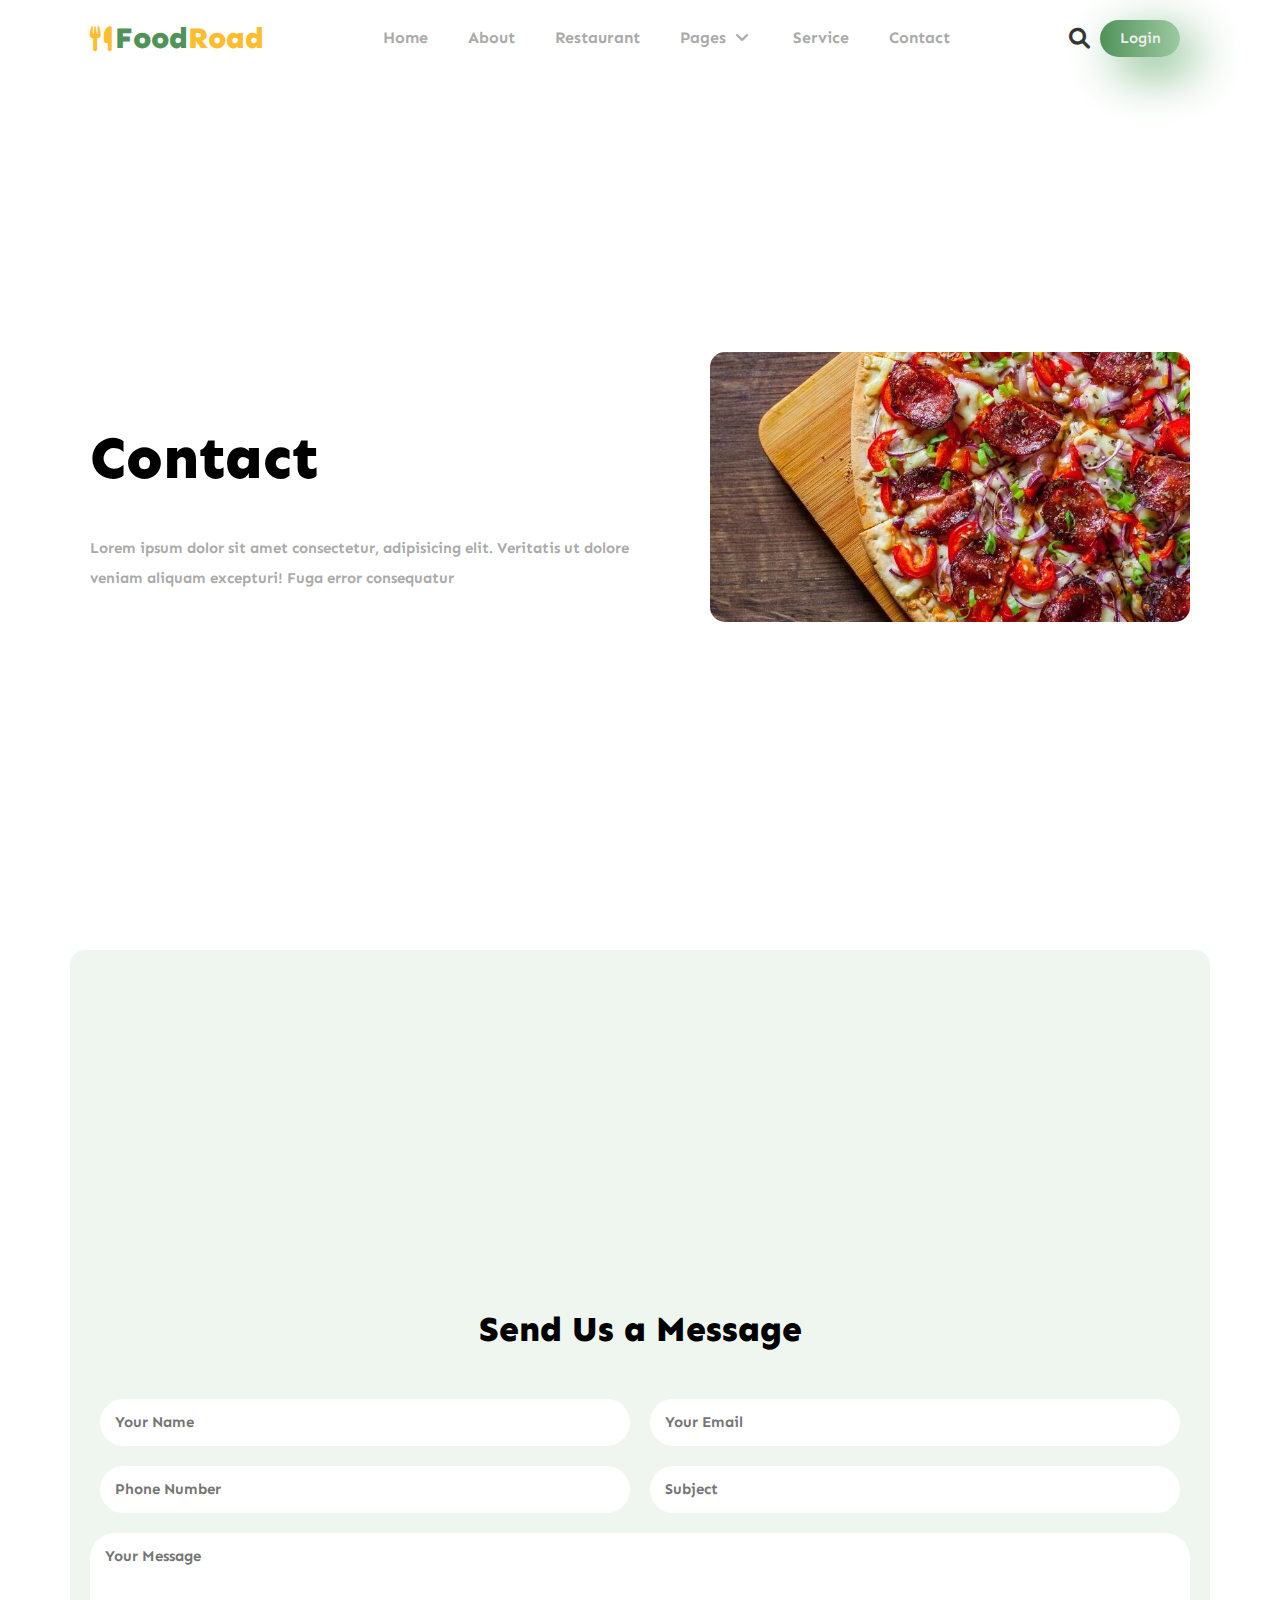
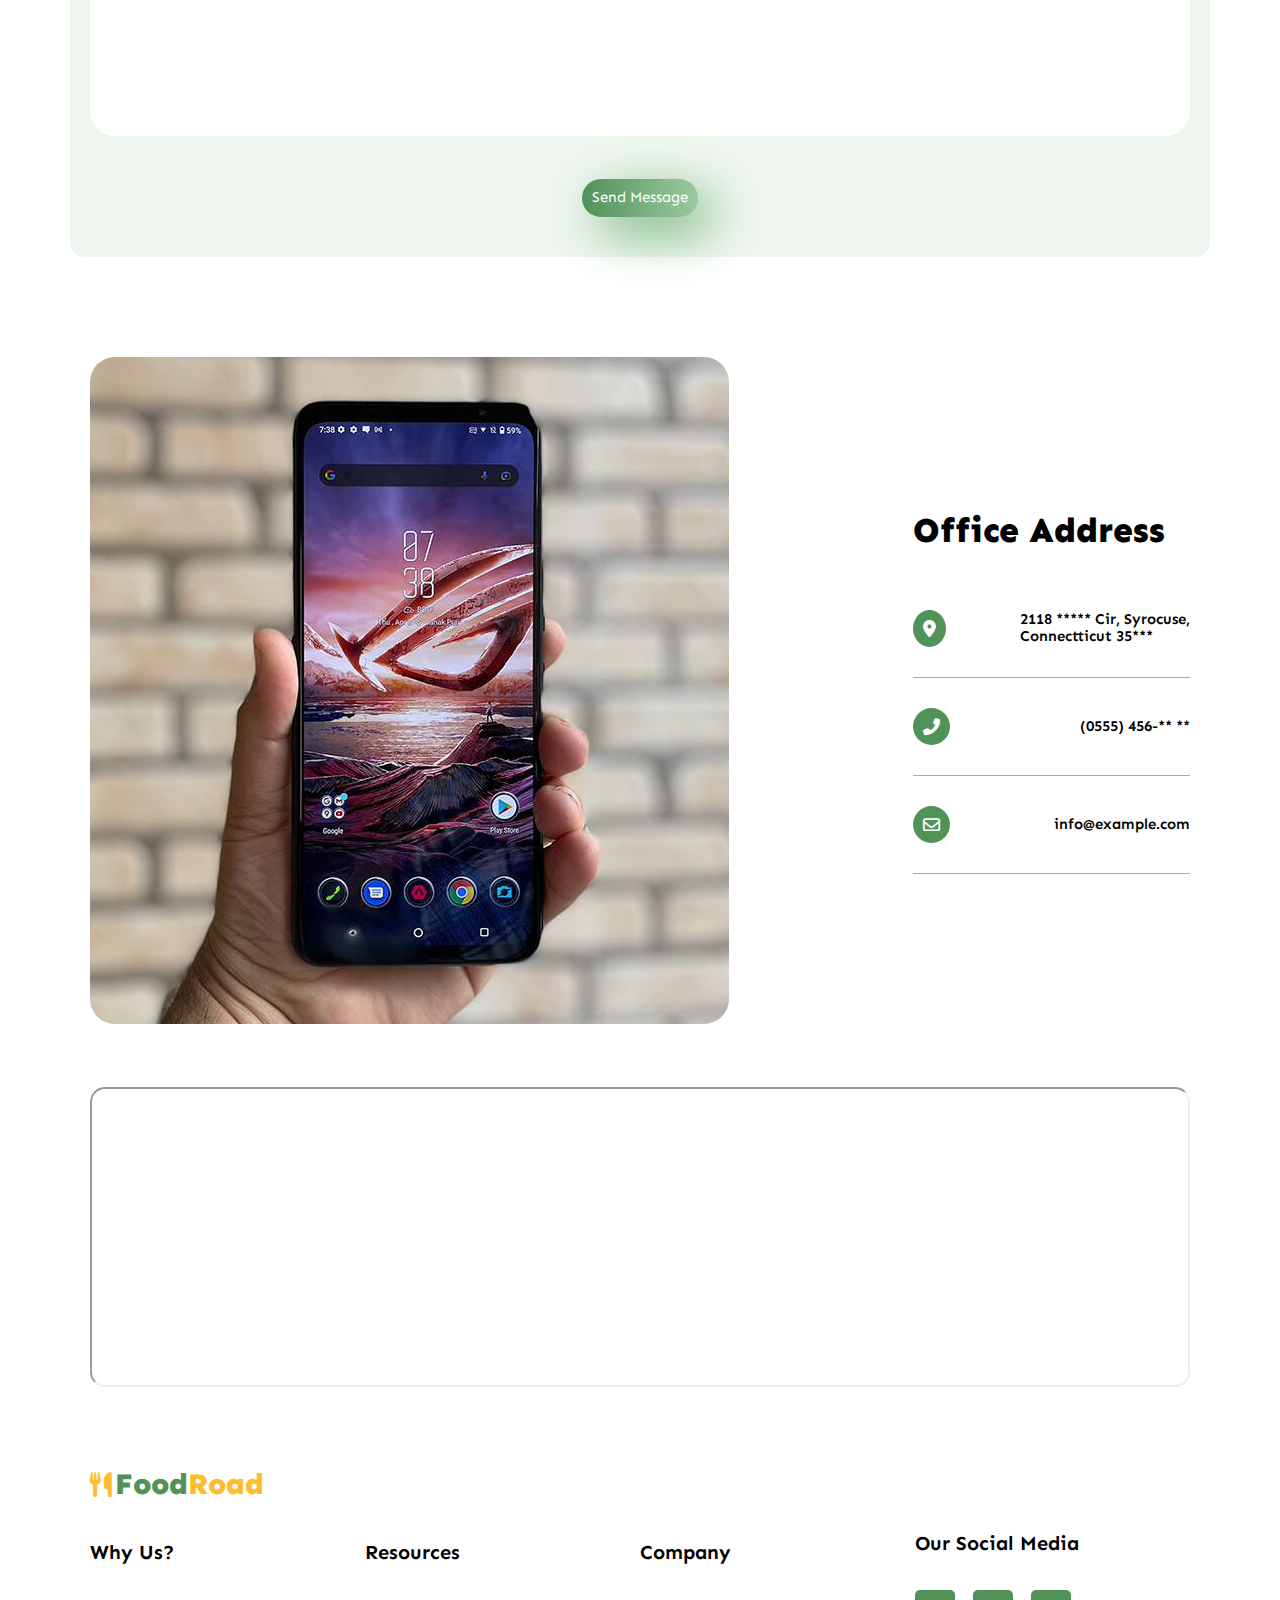
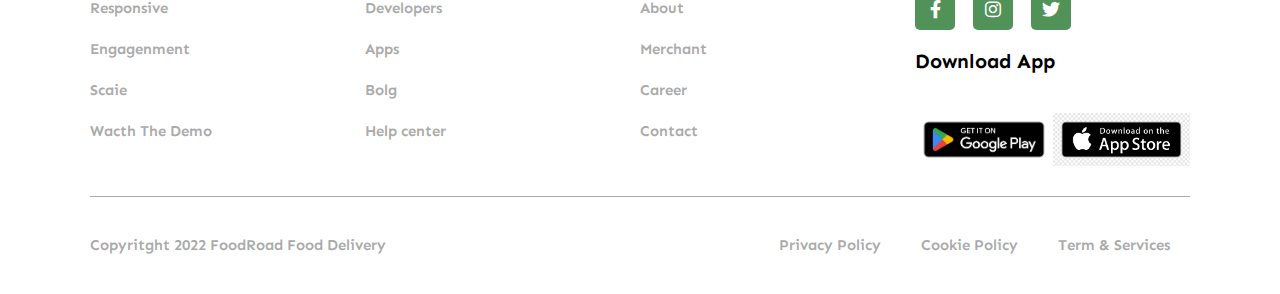
<file: contact.html>
<!DOCTYPE html>
<html lang="en">

<head>
    <meta charset="UTF-8">
    <meta http-equiv="X-UA-Compatible" content="IE=edge">
    <meta name="viewport" content="width=device-width, initial-scale=1.0">
    <title>Contact</title>
    <!-- CSS Fill -->
    <link rel="stylesheet" href="css/style.css">
    <link rel="stylesheet" href="css/all.min.css">
    <link rel="stylesheet" href="css/contact.css">

    <link rel="stylesheet" href="css/normaliz.css">
    <!-- Goolge Fonts -->
    <link rel="preconnect" href="https://fonts.googleapis.com">
    <link rel="preconnect" href="https://fonts.gstatic.com" crossorigin>
    <link
        href="https://fonts.googleapis.com/css2?family=Open+Sans:ital,wght@0,300;0,400;0,500;0,600;0,700;0,800;1,300;1,400;1,500;1,600;1,700;1,800&family=Sen:wght@400;700;800&display=swap"
        rel="stylesheet">
</head>

<body>
    <div class="onload-page"></div>

    <!-- Start Header -->
    <header>
        <div class="container">
            <h3 class="header-logo">
                <a href="">
                    <i style="color: #febd2e;" class="fa-solid fa-utensils"></i>
                    <span style="color: #519259;">Food</span><span style="color: #febd2e;">Road</span>
                </a>
            </h3>
            <ul id="menuUl">
                <li><a href="index.html">Home</a></li>
                <li><a href="about.html">About</a></li>
                <li><a href="">Restaurant</a></li>
                <li><a href="discover.html">Pages <i class="fa-solid fa-angle-down"></i></a></li>
                <li><a href="service.html">Service</a></li>
                <li><a href="contact.html">Contact</a></li>
            </ul>
            <div class="log-sign">
                <div id="show" class="bars">
                    <i class="fa-solid fa-bars"></i>
                </div>
                <div class="search" id="search">
                    <i class="fa-solid fa-magnifying-glass"></i>
                </div>
                <a class="gradient-color" href="signin.html">Login</a>
            </div>
            <div id="searchInput" class="searchInput">
                <input type="text">
                <i class="fa-solid fa-magnifying-glass"></i>
            </div>
        </div>
    </header>
    <!-- End Header -->

    <!-- Start Contact -->

    <div class="contact">
        <div class="container">
            <div class="contact-left">
                <h1>Contact</h1>
                <p>Lorem ipsum dolor sit amet consectetur, adipisicing elit. Veritatis ut dolore veniam aliquam
                    excepturi! Fuga error consequatur </p>
            </div>
            <div class="contact-right">
                <img src="images/pizza.webp" alt="">
            </div>
        </div>
    </div>

    <!-- End Contact -->
    <!-- Start Message Section -->

    <div class="message">
        <div class="container">




            <iframe width="560" height="315" src="https://www.youtube.com/embed/41v0w8BjJms"
                title="YouTube video player" frameborder="0"
                allow="accelerometer; autoplay; clipboard-write; encrypted-media; gyroscope; picture-in-picture; web-share"
                allowfullscreen></iframe>








            <h3>Send Us a Message</h3>
            <form action="">
                <div> <input type="text" placeholder="Your Name">
                    <input type="email" placeholder="Your Email">
                </div>
                <div>
                    <input type="number" placeholder="Phone Number">
                    <input type="text" placeholder="Subject">

                </div>
            </form>
            <textarea name="" id="" cols="30" rows="10" placeholder="Your Message"></textarea>
            <button class="gradient-color">Send Message</button>
        </div>
    </div>

    <!-- End Message Section -->

    <!-- Start Office Address -->

    <div class="address">
        <div class="container">
            <div class="main-box">
                <div class="address-left">
                    <img src="images/phone_1.jpg" alt="">
                </div>
                <div class="address-right">
                    <h3>Office Address</h3>
                    <div class="box">
                        <i class="fa-solid fa-location-dot"></i>
                        <span>2118 ***** Cir, Syrocuse,<br> Connectticut 35***</span>
                    </div>
                    <div class="box">
                        <i class="fa-solid fa-phone-flip"></i>
                        <span>(0555) 456-** **</span>
                    </div>
                    <div class="box">
                        <i class="fa-regular fa-envelope"></i>
                        <span>info@example.com</span>
                    </div>
                </div>
            </div>
            <iframe src="https://www.w3schools.com" width="100%" height="300px"></iframe>
        </div>
    </div>

    <!-- End Office Address -->















    <!-- Satrt Footer -->
    <footer>
        <div class="container">
            <h3 class="header-logo">
                <a href="">
                    <i style="color: #febd2e;" class="fa-solid fa-utensils"></i>
                    <span style="color: #519259;">Food</span><span style="color: #febd2e;">Road</span>
                </a>
            </h3>
            <div class="footer-box">
                <ul>
                    <h3>Why Us?</h3>
                    <li>
                        <a href="">Responsive</a>
                    </li>
                    <li>
                        <a href="">Engagenment</a>
                    </li>
                    <li>
                        <a href="">Scaie</a>
                    </li>
                    <li>
                        <a href="">Wacth The Demo</a>
                    </li>
                </ul>
                <ul>
                    <h3>Resources</h3>
                    <li>
                        <a href="">Developers</a>
                    </li>
                    <li>
                        <a href="">Apps</a>
                    </li>
                    <li>
                        <a href="">Bolg</a>
                    </li>
                    <li>
                        <a href="">Help center</a>
                    </li>
                </ul>
                <ul>
                    <h3>Company</h3>
                    <li>
                        <a href="">About</a>
                    </li>
                    <li>
                        <a href="">Merchant</a>
                    </li>
                    <li>
                        <a href="">Career</a>
                    </li>
                    <li>
                        <a href="">Contact</a>
                    </li>
                </ul>
                <ul>
                    <h3>Our Social Media</h3>
                    <div class="footer-icons">
                        <a href="">
                            <i class="fa-brands fa-facebook-f"></i>
                        </a>
                        <a href="">
                            <i class="fa-brands fa-instagram"></i>
                        </a>
                        <a href="">
                            <i class="fa-brands fa-twitter"></i>
                        </a>
                    </div>
                    <h3>Download App</h3>
                    <div class="footer-download-app">
                        <img src="images/Google-play.png" alt="">
                        <img src="images/App-store.png" alt="">
                    </div>
                </ul>
            </div>
            <div class="footer-end">
                <div class="left">
                    Copyritght 2022 FoodRoad Food Delivery
                </div>
                <div class="right">
                    <span>Privacy Policy</span>
                    <span>Cookie Policy</span>
                    <span>Term & Services</span>
                </div>
            </div>
        </div>

    </footer>

    <!-- End Footer -->
    <!-- js -->

    <script src="js/food.js"></script>
</body>

</html>
</file>
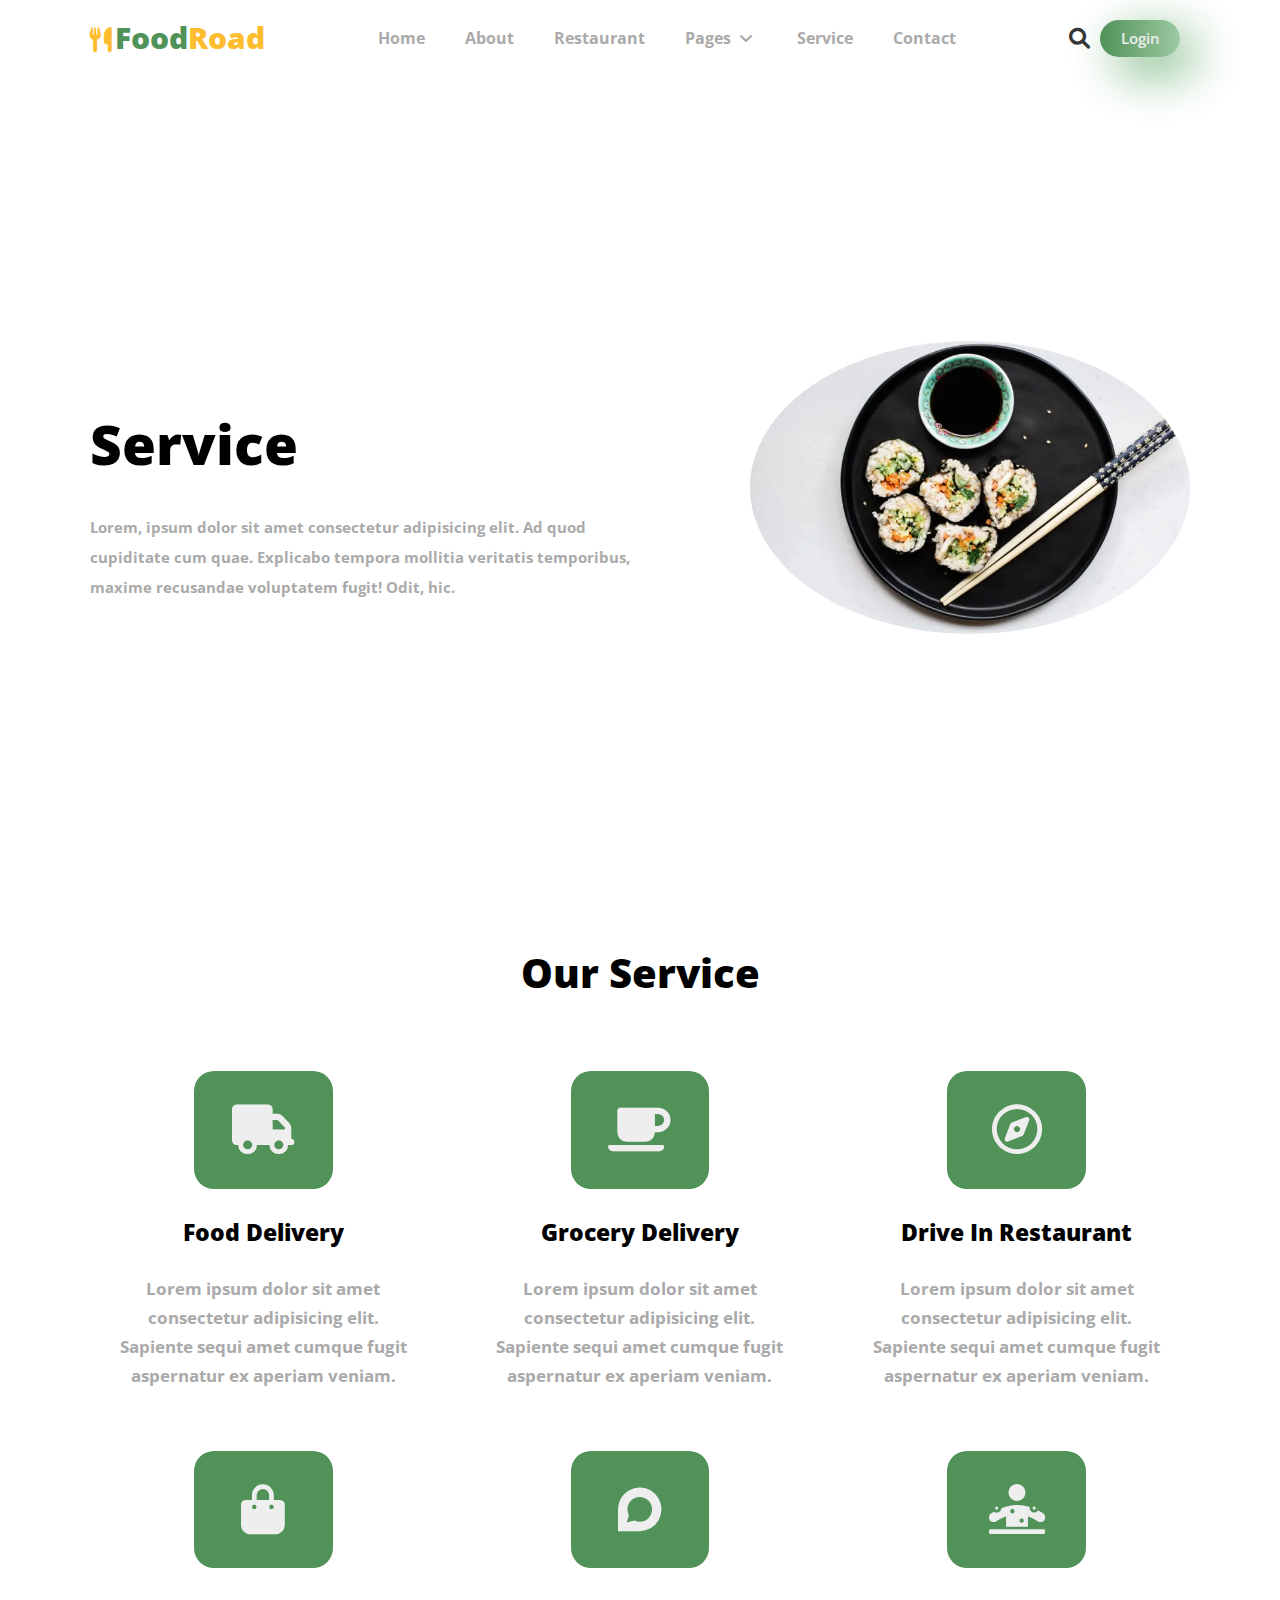
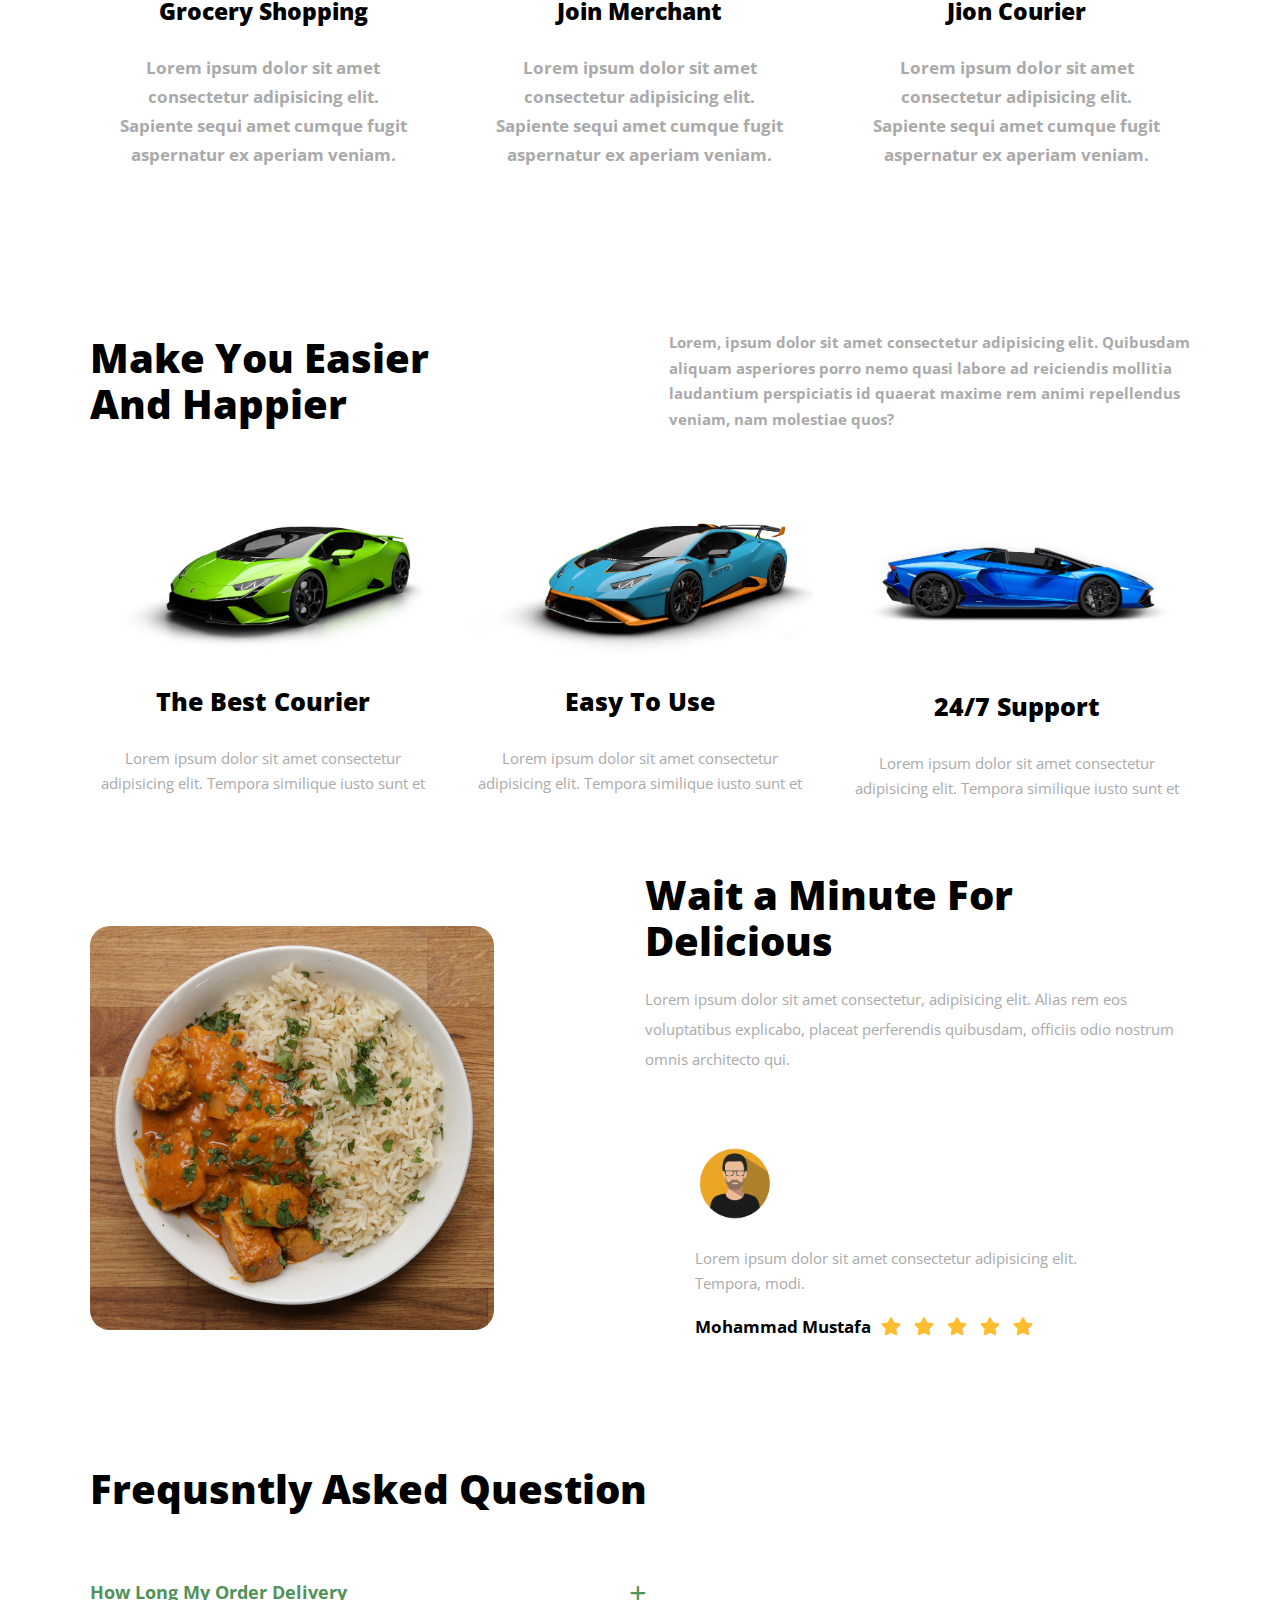
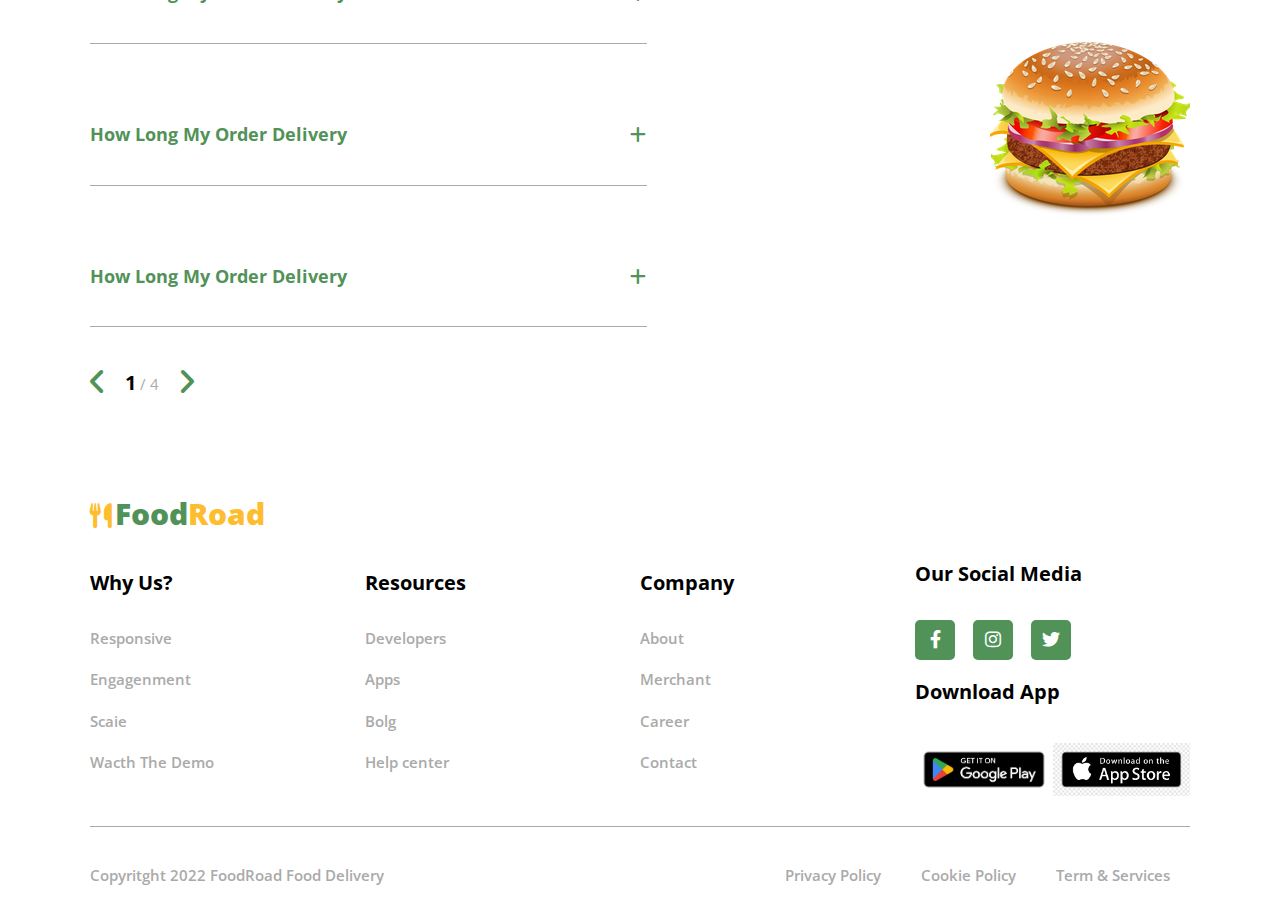
<file: service.html>
<!DOCTYPE html>
<html lang="en">

<head>
    <meta charset="UTF-8">
    <meta http-equiv="X-UA-Compatible" content="IE=edge">
    <meta name="viewport" content="width=device-width, initial-scale=1.0">
    <title>Service Page</title>
    <!-- CSS Fill -->
    <link rel="stylesheet" href="css/service.css">
    <link rel="stylesheet" href="css/normaliz.css">
    <link rel="stylesheet" href="css/all.min.css">
    <link rel="stylesheet" href="css/style.css">
    <!-- Goolge Fonts -->
    <link rel="preconnect" href="https://fonts.googleapis.com">
    <link rel="preconnect" href="https://fonts.gstatic.com" crossorigin>
    <link
        href="https://fonts.googleapis.com/css2?family=Open+Sans:ital,wght@0,300;0,400;0,500;0,600;0,700;0,800;1,300;1,400;1,500;1,600;1,700;1,800&family=Sen:wght@400;700;800&display=swap"
        rel="stylesheet">

</head>

<body>
    <div class="onload-page"></div>

    <!-- Start Header -->
    <header>
        <div class="container">
            <h3 class="header-logo">
                <a href="">
                    <i style="color: #febd2e;" class="fa-solid fa-utensils"></i>
                    <span style="color: #519259;">Food</span><span style="color: #febd2e;">Road</span>
                </a>
            </h3>
            <ul id="menuUl">
                <li><a href="index.html">Home</a></li>
                <li><a href="about.html">About</a></li>
                <li><a href="discover.html">Restaurant</a></li>
                <li><a href="">Pages <i class="fa-solid fa-angle-down"></i></a></li>
                <li><a href="#">Service</a></li>
                <li><a href="contact.html">Contact</a></li>
            </ul>
            <div class="log-sign">
                <div id="show" class="bars">
                    <i class="fa-solid fa-bars"></i>
                </div>
                <div class="search" id="search">
                    <i class="fa-solid fa-magnifying-glass"></i>
                </div>
                <a class="gradient-color" href="signin.html">Login</a>
            </div>
            <div id="searchInput" class="searchInput">
                <input type="text">
                <i class="fa-solid fa-magnifying-glass"></i>
            </div>
        </div>
    </header>
    <!-- End Header -->

    <!-- Start Services -->
    <div class="service">
        <div class="container">
            <div class="serv-left">
                <h1>Service</h1>
                <p>Lorem, ipsum dolor sit amet consectetur adipisicing elit. Ad quod cupiditate cum quae. Explicabo
                    tempora mollitia veritatis temporibus, maxime recusandae voluptatem fugit! Odit, hic.</p>
            </div>
            <div class="serv-right">
                <img src="images/sushi-2.webp" alt="">
            </div>
        </div>
    </div>

    <!-- End Services -->

    <!-- Start Section Services -->
    <div class="our-service">
        <div class="main-text">
            <h2>Our Service</h2>
        </div>
        <div class="container">
            <div class="boxs">
                <div class="box">
                    <div class="icon">
                        <i class="fa-solid fa-truck"></i>
                    </div>
                    <h3>Food Delivery</h3>
                    <p>Lorem ipsum dolor sit amet consectetur adipisicing elit. Sapiente sequi amet cumque fugit
                        aspernatur ex aperiam veniam.</p>
                </div>
                <div class="box">
                    <div class="icon">
                        <i class="fa-solid fa-mug-saucer"></i>
                    </div>
                    <h3>Grocery Delivery</h3>
                    <p>Lorem ipsum dolor sit amet consectetur adipisicing elit. Sapiente sequi amet cumque fugit
                        aspernatur ex aperiam veniam.</p>
                </div>
                <div class="box">
                    <div class="icon">
                        <i class="fa-regular fa-compass"></i>
                    </div>
                    <h3>Drive In Restaurant</h3>
                    <p>Lorem ipsum dolor sit amet consectetur adipisicing elit. Sapiente sequi amet cumque fugit
                        aspernatur ex aperiam veniam.</p>
                </div>
                <div class="box">
                    <div class="icon">
                        <i class="fa-solid fa-bag-shopping"></i>
                    </div>
                    <h3>Grocery Shopping</h3>
                    <p>Lorem ipsum dolor sit amet consectetur adipisicing elit. Sapiente sequi amet cumque fugit
                        aspernatur ex aperiam veniam.</p>
                </div>
                <div class="box">
                    <div class="icon">
                        <i class="fa-brands fa-discourse"></i>
                    </div>
                    <h3>Join Merchant</h3>
                    <p>Lorem ipsum dolor sit amet consectetur adipisicing elit. Sapiente sequi amet cumque fugit
                        aspernatur ex aperiam veniam.</p>
                </div>
                <div class="box">
                    <div class="icon">
                        <i class="fa-solid fa-person-dots-from-line"></i>
                    </div>
                    <h3>Jion Courier</h3>
                    <p>Lorem ipsum dolor sit amet consectetur adipisicing elit. Sapiente sequi amet cumque fugit
                        aspernatur ex aperiam veniam.</p>
                </div>
            </div>
        </div>
    </div>

    <!-- End Section Services -->

    <!-- Start Make You Easier -->

    <div class="easeir-happier">
        <div class="container">
            <div class="descr-section">
                <h2>Make You Easier<br> And Happier</h2>
                <p>Lorem, ipsum dolor sit amet consectetur adipisicing elit. Quibusdam aliquam asperiores porro nemo
                    quasi labore ad reiciendis mollitia laudantium perspiciatis id quaerat maxime rem animi repellendus
                    veniam, nam molestiae quos?</p>
            </div>
            <div class="advantage">
                <div class="advantage-box">
                    <img src="images/car-1.webp" alt="">
                    <h3>The Best Courier</h3>
                    <p>Lorem ipsum dolor sit amet consectetur adipisicing elit. Tempora similique iusto sunt et
                    </p>
                </div>
                <div class="advantage-box">
                    <img src="images/car-2.webp" alt="">
                    <h3>Easy To Use</h3>
                    <p>Lorem ipsum dolor sit amet consectetur adipisicing elit. Tempora similique iusto sunt et
                    </p>
                </div>
                <div class="advantage-box">
                    <img src="images/car-3.webp" alt="">
                    <h3>24/7 Support</h3>
                    <p>Lorem ipsum dolor sit amet consectetur adipisicing elit. Tempora similique iusto sunt et
                    </p>
                </div>
            </div>
            <!-- Delicious Section -->
            <div class="delicious">
                <div class="delicious-left">
                    <img src="images/Food-1.jpg" alt="">
                </div>
                <div class="delicious-right">
                    <h2>Wait a Minute For Delicious</h2>
                    <p>Lorem ipsum dolor sit amet consectetur, adipisicing elit. Alias rem eos voluptatibus explicabo,
                        placeat perferendis quibusdam, officiis odio nostrum omnis architecto qui.</p>
                    <div class="delicious-box-info">
                        <img src="images/view.jpg" alt="">
                        <p>Lorem ipsum dolor sit amet consectetur adipisicing elit. Tempora, modi.</p>
                        <div class="info-person">
                            <h4>Mohammad Mustafa</h4>
                            <div class="star">
                                <i class="fa-solid fa-star"></i>
                                <i class="fa-solid fa-star"></i>
                                <i class="fa-solid fa-star"></i>
                                <i class="fa-solid fa-star"></i>
                                <i class="fa-solid fa-star"></i>
                            </div>
                        </div>
                    </div>
                </div>
            </div>
            <!-- Start Question Section -->
            <div class="question-section">
                <div class="question-section-left">
                    <h2>Frequsntly Asked Question</h2>
                    <div class="slide-question">
                        <div id="accordion" class="accordion title-question">
                            <h3>How Long My Order Delivery</h3>
                            <div class="show-more">
                                <i class="fa-solid fa-plus"></i>
                            </div>
                        </div>
                        <p class="panel">Lorem ipsum dolor sit amet consectetur adipisicing elit.</p>
                    </div>
                    <div class="slide-question">
                        <div id="accordion" class="accordion title-question">
                            <h3>How Long My Order Delivery</h3>
                            <div class="show-more">
                                <i class="fa-solid fa-plus"></i>
                            </div>
                        </div>
                        <p class="panel">Lorem ipsum dolor sit amet consectetur adipisicing elit.</p>
                    </div>
                    <div class="slide-question">
                        <div class="accordion title-question">
                            <h3>How Long My Order Delivery</h3>
                            <div class="show-more">
                                <i class="fa-solid fa-plus"></i>
                            </div>
                        </div>
                        <p class="panel">Lorem ipsum dolor sit amet consectetur adipisicing elit.</p>
                    </div>
                    <div class="move-question">
                        <div class="previous">
                            <i class="fa-solid fa-angle-left"></i>
                        </div>
                        <div class="number">
                            <span>1</span> / 4
                        </div>
                        <div class="next">
                            <i class="fa-solid fa-angle-right"></i>
                        </div>
                    </div>
                </div>
                <div class="question-section-right">
                    <img src="images/Burger-1.png" alt="">
                </div>
            </div>
            <!-- End Question Section -->
        </div>
    </div>

    <!-- End Make You Easier -->

    <!-- Satrt Footer -->
    <footer>
        <div class="container">
            <h3 class="header-logo">
                <a href="">
                    <i style="color: #febd2e;" class="fa-solid fa-utensils"></i>
                    <span style="color: #519259;">Food</span><span style="color: #febd2e;">Road</span>
                </a>
            </h3>
            <div class="footer-box">
                <ul>
                    <h3>Why Us?</h3>
                    <li>
                        <a href="">Responsive</a>
                    </li>
                    <li>
                        <a href="">Engagenment</a>
                    </li>
                    <li>
                        <a href="">Scaie</a>
                    </li>
                    <li>
                        <a href="">Wacth The Demo</a>
                    </li>
                </ul>
                <ul>
                    <h3>Resources</h3>
                    <li>
                        <a href="">Developers</a>
                    </li>
                    <li>
                        <a href="">Apps</a>
                    </li>
                    <li>
                        <a href="">Bolg</a>
                    </li>
                    <li>
                        <a href="">Help center</a>
                    </li>
                </ul>
                <ul>
                    <h3>Company</h3>
                    <li>
                        <a href="">About</a>
                    </li>
                    <li>
                        <a href="">Merchant</a>
                    </li>
                    <li>
                        <a href="">Career</a>
                    </li>
                    <li>
                        <a href="">Contact</a>
                    </li>
                </ul>
                <ul>
                    <h3>Our Social Media</h3>
                    <div class="footer-icons">
                        <a href="">
                            <i class="fa-brands fa-facebook-f"></i>
                        </a>
                        <a href="">
                            <i class="fa-brands fa-instagram"></i>
                        </a>
                        <a href="">
                            <i class="fa-brands fa-twitter"></i>
                        </a>
                    </div>
                    <h3>Download App</h3>
                    <div class="footer-download-app">
                        <img src="images/Google-play.png" alt="">
                        <img src="images/App-store.png" alt="">
                    </div>
                </ul>
            </div>
            <div class="footer-end">
                <div class="left">
                    Copyritght 2022 FoodRoad Food Delivery
                </div>
                <div class="right">
                    <span>Privacy Policy</span>
                    <span>Cookie Policy</span>
                    <span>Term & Services</span>
                </div>
            </div>
        </div>

    </footer>

    <!-- End Footer -->

    <script src="js/service.js"></script>
    <script src="js/food.js"></script>
</body>

</html>
</file>
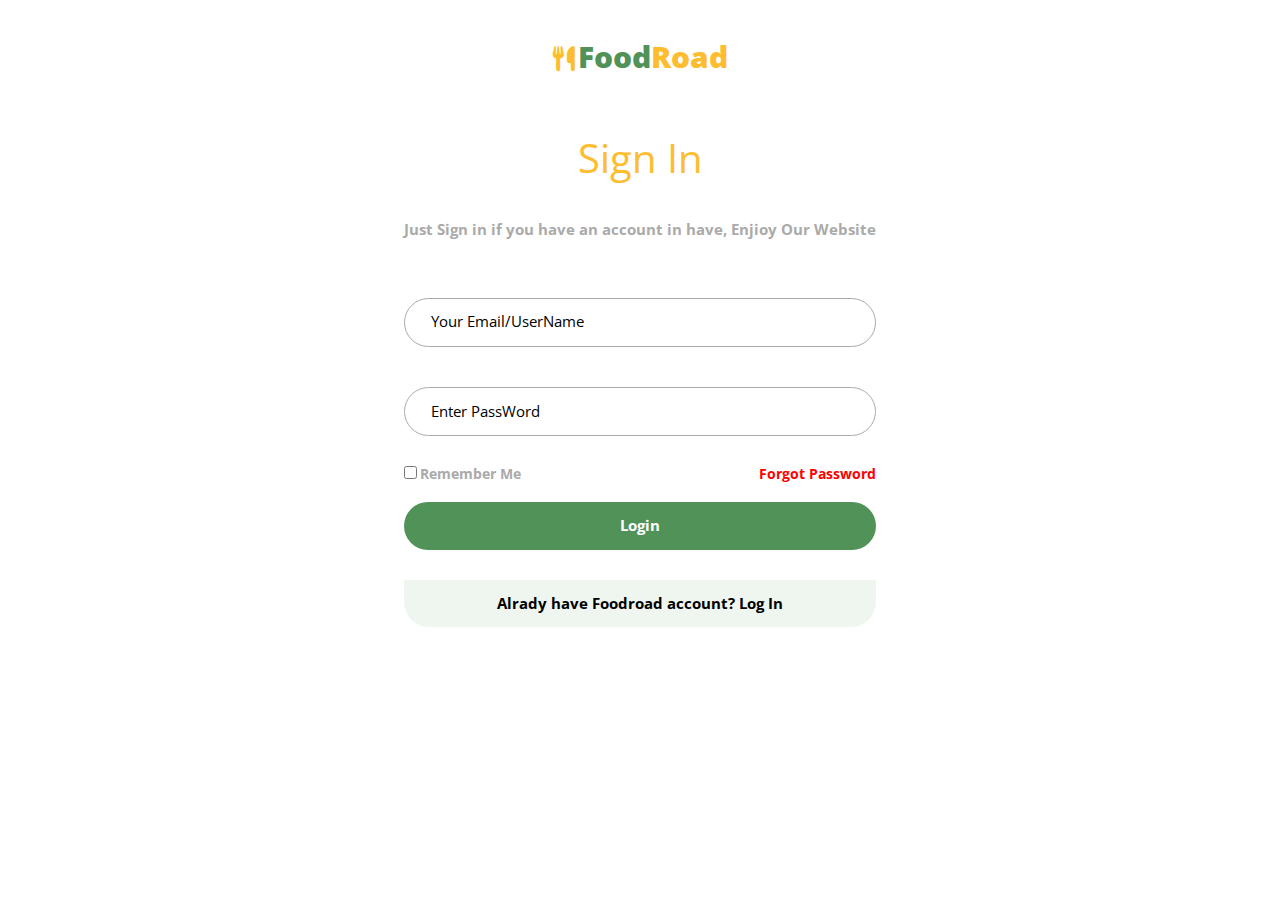
<file: signin.html>
<!DOCTYPE html>
<html lang="en">

<head>
    <meta charset="UTF-8">
    <meta http-equiv="X-UA-Compatible" content="IE=edge">
    <meta name="viewport" content="width=device-width, initial-scale=1.0">
    <title>Login</title>
    <!-- CSS Fill -->
    <link rel="stylesheet" href="css/all.min.css">
    <link rel="stylesheet" href="css/login.css">
    <link rel="stylesheet" href="css/style.css">
    <link rel="stylesheet" href="css/normaliz.css">
    <!-- Goolge Fonts -->
    <link rel="preconnect" href="https://fonts.googleapis.com">
    <link rel="preconnect" href="https://fonts.gstatic.com" crossorigin>
    <link
        href="https://fonts.googleapis.com/css2?family=Open+Sans:ital,wght@0,300;0,400;0,500;0,600;0,700;0,800;1,300;1,400;1,500;1,600;1,700;1,800&family=Sen:wght@400;700;800&display=swap"
        rel="stylesheet">

</head>

<body>
    <!-- <div class="onload-page"></div> -->

    <div class="container">
        <!-- sign-in -->
        <div class="main-box-sign-in">
            <h3 class="header-logo">
                <a href="index.html">
                    <i style="color: #febd2e;" class="fa-solid fa-utensils"></i>
                    <span style="color: #519259;">Food</span><span style="color: #febd2e;">Road</span>
                </a>
            </h3>
            <span class="sign-in">Sign In</span>
            <p>Just Sign in if you have an account in have, Enjioy Our Website</p>
            <form action="">
                <div class="sign-in-email-text">
                    <input class="email" id="email" type="email text" required="">
                    <label class="your-name" for="email">Your Email/UserName</label>
                </div>
                <div class="sign-in-password">
                    <input class="pass" id="pass" type="password" required="">
                    <label class="password" for="pass">Enter PassWord</label>
                </div>
                <div class="box">
                    <div class="check-box">
                        <input type="checkbox" id="check">
                        <label for="check">Remember Me</label>
                    </div>
                    <div class="forgot-password">
                        <a href="">Forgot Password</a>
                    </div>
                </div>
            </form>
            <div class="button">
                <button>Login</button>
            </div>
            <div class="have-account">
                <div>Alrady have Foodroad account?<a href="register.html"> Log
                        In</a></div>
            </div>
        </div>
    </div>

    <!-- <script src="js/food.js"></script> -->
    <script src="js/vue.js"></script>
    <script src="js/signin.js"></script>


</body>

</html>
</file>
<file: css/style.css>
/* Start Global Rules */
* {
    font-family: 'Open Sans', sans-serif;
    box-sizing: border-box;
    -webkit-box-sizing: border-box;
    -moz-box-sizing: border-box;
    margin: 0;
    padding: 0;
    font-size: 10px;
}

li {
    list-style: none;
}

a {
    text-decoration: none !important;
}

/* #### Colors #### */

:root {
    --link-colors: #519259;
    --shadow-color: #6bae73;
    --text-color: #aaa;
    --main-text-colot: #000;
    --price-background-color: #eee;
    --price-bakcground-second-color: #fff;
    --second-color: #febd2e;
    --background-color-secion-one: #fff7e6;
    --background-color-secion-two: #eff6ef;
    --font-size-h2: 4rem;
    --font-size-paragragh: 1.5rem;
    --pink-color: #f94892;
}

.pink-color {
    color: var(--pink-color);
}

.link-color {
    color: var(--link-colors);
}

.dark-color {
    color: var(--text-color);
}

.gradient-color {
    background-image: linear-gradient(to right, #519259, #9cc9a1);
    color: var(--price-bakcground-second-color);
    box-shadow: 15px 15px 50px var(--shadow-color);
    border: none;
    cursor: pointer;
}

.selected {
    color: var(--main-text-colot);
    background-color: #deede0;
    border-radius: 25px;
    padding: 10px 15px;
    text-align: center;
}

/* #### Colors ####*/

.container {
    margin: auto;
    padding: 0px 20px;
}

.main-text {
    text-align: center;
    padding-bottom: 20px;
    width: 100%;
    margin: auto;
}

.main-text h2 {
    font-size: 4rem;
    font-weight: 800;
    margin-bottom: 25px;

}

.main-text p {
    font-size: 1.6rem;
    font-weight: 700;
    color: var(--text-color);
    width: 700px;
    margin: auto;
    line-height: 2;
}

@media(min-width: 576px) {
    .container {
        max-width: 540px;
    }
}

@media(min-width: 768px) {
    .container {
        max-width: 720px;
    }
}

@media(min-width: 992px) {
    .container {
        max-width: 960px;
    }
}

@media(min-width: 1200px) {
    .container {
        max-width: 1140px;
    }
}

/* End global rules */

/* Start Onload Page */
.onload-page {
    position: fixed;
    z-index: 1000;
    top: 0;
    left: 0;
    width: 100%;
    height: 100vh;
    background: rgba(255, 255, 255) url(../images/loading-gif.gif) no-repeat center center;
    background-size: 10%;
}



/* End Onload Page */

/* Start header */
header {
    margin: auto;
    padding: 20px;
}

header .container {
    display: flex;
    justify-content: space-between;
    align-items: center;
    position: relative;
}

.container .header-logo>a>span {
    font-size: 3rem;
    font-weight: 800;
}

.container .header-logo>a>i {
    font-size: 2.5rem;
}

/* ####### menu ####### */

header .container .header-menu {
    display: flex;
    flex-direction: column;
    justify-content: flex-start;
    position: fixed;
    top: 0;
    right: 0;
    width: 300px;
    height: 100%;
    padding: 20px;
    z-index: 100;
    background-color: var(--background-color-secion-two);
    border-radius: 10px;
    z-index: 10;
}

/* ############ */
body {
    position: relative;
}

.cover-div {
    position: fixed;
    left: 0;
    top: 0;
    width: 100%;
    height: 100vh;
    background-color: #3336;
    z-index: 1;
}

/* ############ */
header .container .header-menu li a {
    font-size: 1.6rem;
    font-weight: 700;
    color: #333;
    padding: 10px 20px;
    margin: 10px;
    display: block;
    transition: transform .3s;
}

header .container .header-menu li a:hover {
    color: var(--main-text-colot);
    transform: translateX(10px);
}


/*########## menu #########*/
/* Search Input */
.searchInput {
    position: absolute;
    right: 55px;
    top: 50px;
    z-index: 99;
    font-size: 1.5rem;
    display: none;
    box-shadow: 0px 0px 1px 1px #333;
    border-radius: 10px;
    padding: 3px;
}

.searchInput i {
    font-size: 1.5rem;
    cursor: pointer;
    padding: 5px;
}

.searchInputShow {
    display: block;
}

.searchInput>input {
    padding: 5px;
    outline: none;
    border: 0px;
}

header .container ul {
    display: flex;
    justify-content: center;
    align-items: center;
}

header .container ul li a {
    font-size: 1.6rem;
    font-weight: 700;
    color: var(--text-color);
    padding: 10px;
    margin: 10px;
}

header .container ul li a>i {
    font-size: 1.6rem;
    padding: 0px 5px;
}

.exit {
    display: none;
    font-size: 2.5rem;
    color: var(--link-colors);
    cursor: pointer;
}

header .container ul li:hover a {
    color: var(--main-text-colot);
}

header .container .log-sign {
    display: flex;
    justify-content: center;
    align-items: center;
    position: relative;
}

header .container .log-sign .bars {
    position: absolute;
    left: -30px;
    display: none;
}

header .container .log-sign .bars i {
    font-size: 2.1rem;
}

header .container .log-sign .search i {
    font-size: 2.1rem;
}

header .container .log-sign>a {
    font-size: 1.5rem;
    font-weight: 600;
    color: #eee;
    margin: 0px 10px;
    border-radius: 20px;
    padding: 10px;
    text-align: center;
    width: 80px;
}

header .container .log-sign i {
    color: #333;
    font-size: 1.8rem;
    cursor: pointer;
}

@media(max-width: 767px) {
    .container .header-logo>a>span {
        font-size: 1.8rem;
    }

    .container .header-logo>a>i {
        font-size: 1.8rem;
    }

    header .container .log-sign .gradient-color {
        display: none;
    }
}

@media(max-width: 991px) {
    header {
        margin: 0;
        width: 100%;
        padding: 20px 0px;
    }

    header .container ul li {
        display: none;
    }

    header .container .log-sign .bars {
        display: inline-block;
    }
}

/* End header */

/* Start Landing */
.landing {
    padding: 50px 0;
    margin: auto;
    position: relative;
    height: calc(100vh - 77.25px);
}

.landing::before {
    content: "";
    position: absolute;
    left: 0;
    top: -100px;
    height: 50%;
    width: 0px;
    box-shadow: 0px 90px 100px 15px var(--link-colors);
    transform: rotate(25deg);
    overflow: hidden;
}

.landing::after {
    content: "";
    position: absolute;
    right: 80px;
    top: -130px;
    width: 0px;
    height: 50%;
    box-shadow: 0px 90px 100px 15px var(--second-color);
    transform: rotate(-25deg);
    overflow: hidden;
    z-index: -1;
}

.landing .container {
    display: flex;
    position: relative;
}

.landing .container::before {
    content: "";
    position: absolute;
    top: 50%;
    left: 50%;
    background-color: var(--link-colors);
    width: 10px;
    height: 10px;
    border-radius: 50%;
}

.landing .container::after {
    content: "";
    position: absolute;
    top: -30px;
    left: 70%;
    background-color: var(--second-color);
    width: 10px;
    height: 10px;
    border-radius: 50%;
}

.landing .container .text {
    margin-right: 80px;

}

.landing .container .text>h1 {
    font-size: 4.5rem;
    font-weight: 800;
    letter-spacing: 2px;
}

.landing .container .text>p {
    font-size: var(--font-size-paragragh);
    font-weight: 600;
    line-height: 2;
    color: var(--text-color);
    margin: 20px 0;
    padding: 20px 0;
}

.landing .container .text ul {
    display: flex;
    justify-content: space-between;
}


.landing .container .text ul li .icon-color {
    font-size: 1.6rem;
    font-weight: 700;
    color: #333;
    border-radius: 20px;
    width: 10px;
    padding: 10px;
    margin-right: 20px;
    position: relative;
}

.landing .container .text ul li .order-color {
    padding: 10px 20px;
    font-size: 1.6rem;
    border-radius: 20px;
}

.landing .container .text ul li .icon-color>i {
    font-size: 1.6rem;
    margin-right: 10px;
}

.landing .container .text ul li .icon-color::before {
    content: "";
    position: absolute;
    top: 50%;
    left: -10px;
    background: transparent;
    border: 10px solid;
    border-top-color: transparent;
    border-bottom-color: transparent;
    border-right-color: transparent;
    transform: translateY(-50%);
    color: var(--link-colors);
}

.landing .container .image {
    position: relative;
}

.landing .container .image>img {
    width: 500px;
    border-bottom-left-radius: 30px;
    border-top-left-radius: 30px;
}

.landing .container .image .order-complete {
    font-size: 1.6rem;
    font-weight: 800;
    color: var(--main-text-colot);
    padding: 15px;
    width: fit-content;
    border-radius: 30px;
    background-color: var(--price-bakcground-second-color);
    position: absolute;
    top: 20px;
    left: 0px;
    transform: translate(-50%, 50%);
}

.landing .container .image .order-complete i {
    background-color: var(--link-colors);
    font-size: 1.8rem;
    border-radius: 50%;
    padding: 6px;
    color: var(--price-bakcground-second-color);
    margin-right: 15px;
}

.landing .container .image .assessment {
    background-color: var(--price-background-color);
    border-radius: 25px;
    padding: 15px;
    display: flex;
    align-items: center;
    position: absolute;
    left: 50%;
    transform: translate(-50%, -50%);
    justify-content: space-between;
    width: 70%;
    max-width: 100%;
}

.landing .container .image .assessment img {
    width: 80px;
    padding: 10px;
    flex: 1;
}

.landing .container .image .assessment div {
    display: flex;
    flex-direction: column;
}

.landing .container .image .assessment div span {
    font-size: 1.8rem;
    font-weight: 700;
    padding: 10px 0px;
}

.landing .container .image .assessment div .price {
    color: var(--link-colors);
}

.landing .container .image .assessment .star {
    color: #feae01;
    display: flex;
    flex-direction: row;
}

.landing .container .image .assessment .star i {
    font-size: 1.6rem;
    margin: auto 3px;
}

@media(max-width: 767px) {
    .landing .container .image .assessment {
        width: 70% !important;
    }

    .landing::after,
    .landing::before {
        display: none;
    }
}

@media(max-width: 991px) {
    .landing .container {
        display: flex;
        flex-wrap: wrap;
        justify-content: center;
        flex-direction: column-reverse;
        width: auto;
    }

    .landing .container .text ul {
        justify-content: space-around;
    }

    .landing .container .text {
        margin: auto;
        text-align: center;
        margin-top: 90px;
    }

    .landing .container .text h1 {
        font-size: 3rem;
    }

    .landing .container .text>p {
        font-size: 1.3rem;
    }

    .landing .container .image {
        margin-top: 40px;
    }

    .landing .container .image>img {
        width: 100%;
    }

    /* ###### */
    .landing .container .image .order-complete {
        font-size: 1.2rem;
        padding: 10px;
        left: 80px;
    }

    .landing .container .image .order-complete i {
        font-size: 1.2rem;
    }

    /* ##### */
    .landing .container .image .assessment {
        padding: 5px;
        width: 40%;
    }

    .landing .container .image .assessment>img {
        width: 50%;
    }

    .landing .container .image .assessment>div .star i {
        font-size: 1.2rem;
    }

}

/* End Landing */

/* Start Feature */
.feature {
    padding: 50px 0;
    margin: 50px auto;
}

.feature .container {
    padding: 50px 0;
}

.feature .container .boxs {
    display: grid;
    grid-template-columns: repeat(auto-fill, minmax(300px, 1fr));
    gap: 30px;
    margin: 40px auto;
}

.feature .container .boxs .box {
    padding: 20px;
    max-width: 80%;
    text-align: center;
    margin: auto;
    background-color: var(--price-bakcground-second-color);
    border-radius: 10px;
}

.feature .container .boxs .box img {
    width: 100%;
}

.feature .container .boxs .box h4 {
    font-size: 2.3rem;
    font-weight: 800;
    margin: 20px auto;
}

.feature .container .boxs .box p {
    font-size: 1.6rem;
    color: var(--text-color);
    line-height: 1.8;
}

@media(max-width:991px) {
    .feature {
        margin-top: 150px;
    }

    .feature .container .main-text {
        padding: 0px 20px;
    }

    .feature .container .main-text>h2 {
        font-size: 3rem;
    }

    .feature .container .main-text p {
        width: auto;
        font-size: 1.3rem;
    }
}

/* End Feature */

/* Start Work */
.work {
    margin: auto;
    padding: 50px 0px;
}

.work .container {
    display: grid;
    grid-template-columns: repeat(auto-fill, minmax(350px, 1fr));
    gap: 40px;
}

.work .left-section {
    padding: 20px;
}

.work .left-section h3 {
    font-size: 3.5rem;
    font-weight: 800;
    margin-bottom: 20px;
}

.work .left-section h4 {
    font-size: 2rem;
    font-weight: 700;
    padding: 10px 0px;
}

.work .left-section span {
    color: var(--link-colors);
    font-size: 2rem;
    padding-right: 5px;
}

.work .left-section p {
    color: var(--text-color);
    line-height: 1.8;
    font-size: 1.6rem;
}

.work .container .right-section {
    position: relative;
    /* text-align: center; */
}

.work .right-section img {
    width: 100%;
    height: 100%;
    border-radius: 25px;
}

.work .right-section .order-complete {
    font-size: 1.6rem;
    font-weight: 800;
    color: var(--main-text-colot);
    padding: 15px;
    width: fit-content;
    border-radius: 30px;
    background-color: var(--price-bakcground-second-color);
    position: absolute;
    top: 30px;
    right: -20%;
    transform: translateX(-50%);
}

.work .right-section .order-complete i {
    background-color: var(--link-colors);
    font-size: 1.8rem;
    border-radius: 50%;
    padding: 6px;
    color: var(--price-bakcground-second-color);
    margin-right: 15px;
}

.work .container .right-section .total-download {
    position: absolute;
    left: 22%;
    bottom: 0;
    transform: translateY(50%);
    background-color: var(--price-bakcground-second-color);
    border-radius: 20px;
    padding: 20px;
    width: 60%;
}

.work .container .right-section .total-download>div {
    padding-bottom: 20px;
    font-size: 1.8rem;
    font-weight: 700;
    text-align: center;
}

.work .right-section .total-download>div span {
    color: var(--second-color);
    font-size: 2rem;
    font-weight: 700;
}

.work .right-section .total-download .text-download p {
    color: var(--text-color);
    font-size: 1.4rem;
}


@media(max-width:767px) {
    .work .container .left-section {
        text-align: center;
    }

    .work .container .right-section .order-complete {
        font-size: 1.2rem;
        padding: 8px;
        width: 50%;
        transform: translateX(-110px);
    }

    .work .container .right-section .order-complete i {
        font-size: 1.3rem;
    }

    .work .container .right-section .total-download {
        padding: 10px;
        top: 80px;
    }

    .work .right-section .total-download .text-download p {
        font-size: 1.3rem;
    }
}

@media(max-width:991px) {
    .work .container .left-section {
        text-align: center;
        width: 90%;
        margin: auto;
    }

    .work .container .right-section {
        text-align: center;

    }

}

/* End Work */

/* Start Menu */
.menu {
    margin: 40px auto;
    padding: 40px 0px;
}

.menu .container {
    padding: 40px 0px;
}

.menu .container .chooses {
    display: flex;
    justify-content: center;
    align-items: center;
    padding-bottom: 40px;
}

.menu .container .chooses .choose {
    padding: 25px;
    border-radius: 20px;
    display: inline-block;
    text-align: center;
    margin: auto 10px;
}

.menu .container .chooses .choose:hover span {
    color: var(--price-bakcground-second-color);
}

.menu .container .chooses .choose:hover i {
    color: var(--price-bakcground-second-color);
}

.menu .container .chooses .choose:hover {
    background-color: var(--link-colors);
}

.menu .container .chooses .choose i {
    font-size: 4rem;
    color: #aaa;
    margin-bottom: 30px;
}

.menu .container .chooses .choose span {
    color: var(--main-text-colot);
    font-size: 1.6rem;
    font-weight: 600;
    display: block;
}

@media(max-width: 767px) {
    .menu .container .chooses {
        width: 100%;
    }

    .menu .container .chooses .choose {
        padding: 5px;
        margin: auto 5px;
    }

    .menu .container .chooses .choose i {
        font-size: 2.5rem;
    }

    .menu .container .chooses .choose span {
        font-size: 1.3rem;
    }

}

.menu .container .change {
    display: flex;
    justify-content: space-between;
    align-items: center;
    margin: 60px auto;
    padding: 0px 40px;
}

.menu .container .change .change-left {
    font-size: 2rem;
    font-weight: 800;
}

.menu .container .change .change-right {
    display: flex;
}

.menu .container .change .change-right>div {
    padding: 10px 15px;
    margin: auto 5px;
    cursor: pointer;
    border-radius: 5px;
}

.menu .container .change .change-right>div:hover {
    background-color: var(--link-colors);
}

.menu .container .change .change-right>div:hover i {
    color: var(--price-bakcground-second-color);
}

.menu .container .change .change-right>div i {
    font-size: 1.8rem;
}

.menu .container .boxs {
    display: grid;
    grid-template-columns: repeat(auto-fill, minmax(280px, 1fr));
    gap: 20px;
    padding: 0px 40px;
}

.menu .container .boxs .box {
    max-width: 100%;
    border-radius: 5px;
    padding-bottom: 30px;
    box-shadow: 0px 10px 10px 10px #ccc inset;
    flex: 1;
}

.menu .container .boxs .box img {
    width: 100%;
    border-radius: 5px;
}

.menu .container .boxs .box .info-box {
    padding: 10px;
}


.menu .container .boxs .box .info-box .stars {
    margin: 10px auto;
}

.menu .container .boxs .box .info-box .stars i {
    color: var(--second-color);
    margin: auto 3px;
    font-size: 1.4rem;
}

.menu .container .boxs .box .info-box .stars span {
    font-size: 1.6rem;
    font-weight: 700;
}

.menu .container .boxs .box .info-box h3 {
    font-size: 1.8rem;
    font-weight: 800;
}

.menu .container .boxs .box .info-box p {
    font-size: 1.6rem;
    color: var(--text-color);
    margin: 10px auto;
}

.menu .container .boxs .box .info-box .prices {
    display: flex;
    justify-content: space-between;
    align-items: center;
}

.menu .container .boxs .box .info-box .prices .price {
    font-size: 1.6rem;
    font-weight: 800;
}

.menu .container .boxs .box .info-box .prices .price-style {
    color: var(--price-background-color);
    padding: 10px;
    text-align: center;
    font-size: 1.6rem;
    border-radius: 15px;
}

/* End Menu */

/* Satrt View */
.view {
    margin: 40px auto;
    padding: 60px 0px;
}

.view .container {
    display: flex;
    flex-wrap: wrap;
    justify-content: space-between;
}

.view .container .image-view {
    margin: auto;
}

.view .container .image-view img {
    width: 100%;
}

.view .container .right-section-view {
    flex: 1;
    margin: auto;
}

.view .container .right-section-view h3 {
    font-size: 4rem;
    font-weight: 800;
    margin-bottom: 20px;
}

.view .container .right-section-view p {
    color: var(--text-color);
    font-size: 1.5rem;
    line-height: 1.8;
}

.view .container .right-section-view .info {
    display: flex;
    align-items: center;
    margin: 20px auto;
}

.view .container .right-section-view .info>img {
    border-radius: 50%;
    width: 60px;
}

.view .container .right-section-view .info .text-info {
    margin-left: 20px;
}

.view .container .right-section-view .info .text-info h4 {
    font-size: 1.6rem;
    font-weight: 700;
    color: var(--main-text-colot);
    margin-bottom: 10px;
}

.view .container .right-section-view .info .text-info span {
    color: var(--text-color);
    font-size: 1.2rem;
}

.view .container .right-section-view .stars i {
    color: var(--second-color);
    margin: auto 3px;
    font-size: 1.4rem;
}

.view .container .right-section-view .stars span {
    font-size: 1.8rem;
    font-weight: 700;
}

@media(max-width:767px) {
    .view .container .right-section-view {
        text-align: center;
    }

    .view .container .right-section-view h3 {
        font-size: 3rem;
    }
}

/* End View */


/* Start Order */

.order {
    margin: 40px auto;
    padding: 40px 0px;
}

.order .container {
    display: flex;
    flex-wrap: wrap-reverse;
    justify-content: space-between;
    align-items: center;
}

.order .container .left-order {
    /* flex:1; */
    /* width: 100%; */
    margin: auto;
}

.order .container .left-order>h2 {
    font-size: 3.5rem;
    line-height: 1.5;
    font-weight: 800;
    color: var(--main-text-colot);
    margin-bottom: 20px;
}

.order .container .left-order>form>div {
    border: 1px solid var(--text-color);
    padding: 10px;
    border-radius: 25px;
    margin: 20px 0;
    width: 100%;
    display: flex;
    align-items: center;
}

.order .container .left-order>form>div i {
    font-size: 1.7rem;
    color: var(--text-color);
}

.order .container .left-order>form>div input {
    border: none;
    outline: none;
    padding: 5px 10px;
    font-size: 1.6rem;
    font-weight: 600;
    width: 100%;
}

.order .container .left-order>form>button {
    padding: 15px 20px;
    font-size: 1.6rem;
    font-weight: 600;
    border-radius: 25px;
    border: none;
    cursor: pointer;
}

.order .container .right-order {
    margin: 40px auto;

}

@media(max-width:767px) {
    .order .container .left-order>h2 {
        text-align: center;
    }
}

/* End Order */

/* Satrt Partnership  */

.partnership {
    margin: auto;
    padding: 50px 0px;
}

.partnership .container {
    display: grid;
    grid-template-columns: repeat(auto-fill, minmax(400px, 1fr));
    gap: 40px;
}

.partnership .container .right-partnership>img {
    width: 100%;
    border-radius: 10px;
    margin-bottom: 10px;
}

.partnership .container .right-partnership .box {
    display: flex;
    justify-content: space-between;
    align-items: center;
    margin-top: 20px;
    padding-bottom: 30px;
}

.partnership .container .right-partnership .box>span {
    font-size: 2rem;
    font-weight: 700;
}

.partnership .container .right-partnership .box>a {
    font-size: 1.5rem;
    border-radius: 25px;
    padding: 10px 20px;
}

@media (max-width:767px) {
    .partnership .container {
        grid-template-columns: repeat(auto-fill, minmax(330px, 1fr));
    }
}


/* End Partnership  */

/* Satrt Article */
.article {
    margin: 40px auto;
    padding: 40px 0px;
}

.article .container .boxs {
    display: grid;
    grid-template-columns: repeat(auto-fill, minmax(250px, 1fr));
    gap: 40px;
    padding-top: 20px;
}

.article .container .boxs .box {
    padding-bottom: 20px;
    position: relative;
}

.article .container .boxs .box .date {
    padding: 15px 20px;
    position: absolute;
    top: 10px;
    left: 10px;
    background-color: var(--price-bakcground-second-color);
    border-radius: 25px;
}

.article .container .boxs .box .date i {
    color: var(--link-colors);
    font-size: 1.5rem;
    padding-right: 5px;
}

.article .container .boxs .box .date span {
    font-size: 1.6rem;
    font-weight: 700;
}

.article .container .boxs .box img {
    width: 100%;
    border-top-left-radius: 10px;
    border-top-right-radius: 10px;
    margin-bottom: 10px;
}

.article .container .boxs .box .text {
    margin-top: 20px;
}

.article .container .boxs .box .text h3 {
    font-size: 2rem;
    font-weight: 700;
    color: var(--main-text-colot);

}

.article .container .boxs .box .text p {
    font-size: 1.6rem;
    font-weight: 600;
    color: var(--text-color);
    line-height: 1.7;
    padding: 20px 0px 30px;
}

.article .container .boxs .box .text a {
    font-size: 1.5rem;
    border-radius: 25px;
    padding: 10px 20px;
}


/* End Article */

/* Satart Footer */

footer .container .footer-box {
    display: flex;
    justify-content: space-between;
    align-items: center;
    margin: auto;
    padding: 30px 0px;
}

footer .container .footer-box>ul {
    flex: 1;
}

footer .container .footer-box>ul h3 {
    font-size: 2rem;
    color: var(--main-text-colot);
    font-weight: 700;
    padding-bottom: 20px;
}

footer .container .footer-box>ul li {
    margin: auto 20px auto auto;
}

footer .container .footer-box>ul li a {
    color: var(--text-color);
    font-size: 1.5rem;
    font-weight: 600;
    margin: 8px 0;
    padding: 8px 0px;
    display: block;
}

footer .container .footer-box>ul li a:hover {
    color: var(--main-text-colot);
}

footer .container .footer-box>ul .footer-icons i {
    color: var(--price-bakcground-second-color);
    background-color: var(--link-colors);
    border-radius: 5px;
    padding: 10px;
    font-size: 1.8rem;
    margin: 15px 15px 20px 0;
    width: 40px;
    text-align: center;
    height: 40px;
}

footer .container .footer-box>ul .footer-download-app {
    display: flex;
    flex-wrap: wrap;
    padding-top: 20px;
    margin: 0;
}

footer .container .footer-box>ul .footer-download-app img {
    width: 50%;
}

footer .container .footer-end {
    display: flex;
    justify-content: space-between;
    border-top: 1px solid var(--text-color);
    padding: 40px 0px;
}

footer .container .footer-end .left {
    color: var(--text-color);
    font-size: 1.5rem;
    font-weight: 600;
}

footer .container .footer-end .right {
    display: inherit;
}

footer .container .footer-end .right>span {
    color: var(--text-color);
    font-size: 1.5rem;
    font-weight: 600;
    margin: auto 20px;
}

/* ########## */

@media (max-width:767px) {

    footer .container .footer-end .left,
    footer .container .footer-end .right>span {
        font-size: 1.2rem;
    }

    footer .container .footer-box>ul h3 {
        font-size: 1.3rem;
        padding-bottom: 10px;
    }

    footer .container .footer-box>ul li a {
        font-size: 1.1rem;
        padding: 5px 0px;
    }

    footer .container .footer-box>ul .footer-download-app {
        padding: 0px;
    }

    footer .container .footer-box>ul .footer-download-app img {
        width: 100%;
    }
}

@media (max-width:991px) {
    footer .container .footer-box>ul .footer-icons i {
        margin: 5px 5px 10px 0;
        width: auto;
        height: auto;
        font-size: 1.2rem;
        padding: 4px;
    }
}

/* End Footer */
</file>
<file: css/about.css>
/* Start About */
.about {
    padding: 50px 0;
    margin: auto;
}

.about .container {
    display: flex;
    justify-content: space-between;
    align-items: center;
    flex-direction: row;
    flex-wrap: wrap;
    margin: auto;
    width: 100%;
}

.about .container .about-left {
    flex: 1;
}

.about .container .about-left h1 {
    font-size: 5.5rem;
    font-weight: 900;
    color: var(--main-text-colot);
}

.about .container .about-left p {
    font-size: var(--font-size-paragragh);
    line-height: 2;
    color: var(--text-color);
}

.about .container .about-right {
    flex: 1;
}

.about .container .about-right img {
    width: 300px;
    border-radius: 50%;
    display: block;
    margin: auto;
}

@media(max-width:991px) {
    .about .container {
        flex-direction: column;
    }

    .about .container .about-left {
        text-align: center;
        margin-bottom: 40px;
    }

    .about .container .about-left h1 {
        font-size: 4.5rem;
    }

    .about .container .about-left p {
        font-size: 1.7rem;
    }
}

@media (max-width:767px) {
    .about .container .about-right img {
        width: auto;
    }

    .about .container .about-left h1 {
        font-size: 4rem;
    }

    .about .container .about-left p {
        font-size: 1.3rem;
    }
}

/* End About */

/* Satrt Serve */

.serve {
    padding: 50px 0;
    margin: auto;
}

.serve .container {
    display: flex;
    justify-content: space-between;
    flex-direction: row;
    flex-wrap: wrap;
}

.serve .container .serve-left {
    flex: 1;
    position: relative;
}

.serve .container .serve-left>img {
    width: 70%;
    border-radius: 15px;
}

/* ##################### */

.serve .container .serve-left .order-level {
    position: absolute;
    top: 5%;
    left: 50%;
    padding: 20px;
    border-radius: 20px;
    background-color: var(--price-bakcground-second-color);
    display: flex;
    align-items: center;
}

.serve .container .serve-left .order-level i {
    color: var(--second-color);
    font-size: 3rem;
    padding-right: 10px;
}

.serve .container .serve-left .order-level span {
    font-size: 1.7rem;
    font-weight: 700;
}

.serve .container .serve-left .assessment {
    position: absolute;
    bottom: 10%;
    left: -10%;
    background-color: var(--price-bakcground-second-color);
    padding: 20px;
    border-radius: 20px;
    width: 250px;
}

.serve .container .serve-left .assessment .box {
    display: flex;
    align-items: center;
    margin-bottom: 20px;
}

.serve .container .serve-left .assessment .box>img {
    width: 20%;
    border-radius: 50%;
    margin-right: 10px;
}

.serve .container .serve-left .assessment .box .box-info {
    display: flex;
    flex-direction: column;
}


.serve .container .serve-left .assessment .box .box-info>span {
    font-size: 1.5rem;
    font-weight: 700;
    padding-bottom: 10px;
    display: block;
}

.serve .container .serve-left .assessment .box .box-info .star i {
    color: var(--second-color);
    font-size: 1.5rem;
    margin-right: 5px;
}

.serve .container .serve-left .assessment>p {
    font-size: 1.6rem;
    color: var(--text-color);
}

/* ##################### */


.serve .container .serve-right {
    flex: 1;
}

.serve .container .serve-right h2 {
    font-size: var(--font-size-h2);
    font-weight: 800;
    color: var(--main-text-colot);
    line-height: 2;
}

.serve .container .serve-right p {
    font-size: var(--font-size-paragragh);
    color: var(--text-color);
    line-height: 2;
}

.serve .container .serve-right .video {
    margin-top: 20px;
}

.serve .container .serve-right .video .icon-color {
    font-size: 1.6rem;
    font-weight: 700;
    color: #333;
    border-radius: 20px;
    width: 10px;
    padding: 10px;
    margin-right: 10px;
    position: relative;
}

.serve .container .serve-right .video .icon-color::before {
    content: "";
    position: absolute;
    top: 50%;
    left: -10px;
    background: transparent;
    border: 10px solid;
    border-top-color: transparent;
    border-bottom-color: transparent;
    border-right-color: transparent;
    transform: translateY(-50%);
    color: var(--link-colors);
}

@media(max-width:991px) {
    .serve .container {
        flex-direction: column;
        margin: 40px auto;
    }

    .serve .container .serve-left {
        margin-bottom: 50px;
    }

    .serve .container .serve-left>img {
        display: block;
        margin: auto;
    }

    .serve .container .serve-right {
        text-align: center;
    }
}

/* End Serve */

/* Start Mission */

.mission {
    padding: 50px 0;
    margin: auto;
}

.mission .container {
    display: flex;
    justify-content: space-between;
    align-items: center;
    flex-direction: row;
    flex-wrap: wrap;
    margin: auto;
}

.mission .container .mission-left {
    flex: 1.5;
    padding: 40px;
}

.mission .container .mission-left>h2 {
    font-size: var(--font-size-h2);
    font-weight: 800;
    color: var(--main-text-colot);
}

.mission .container .mission-left>p {
    color: var(--text-color);
    line-height: 2;
    font-size: var(--font-size-paragragh);
    margin: 30px auto;
}

.mission .container .mission-left>button {
    padding: 10px 15px;
    border-radius: 20px;
    font-size: 1.6rem;
    cursor: pointer;
}

.mission .container .mission-right {
    margin-top: 40px;
    flex: 1;
    width: 100%;
    padding: 40px;
}

.mission .container .mission-right>h3 {
    color: var(--main-text-colot);
    font-size: 2rem;
    font-weight: 800;
}

.mission .container .mission-right>h3 span {
    color: var(--link-colors);
    font-size: 2rem;
    font-weight: 800;
}

.mission .container .mission-right>p {
    color: var(--text-color);
    font-size: 1.5rem;
    line-height: 2;
    margin: 20px auto;
}


@media (max-width:991px) {
    .mission .container {
        flex-direction: column;
    }

    .mission .container {
        text-align: center;
    }
}

/* End Mission */

/* Start Service */

.service {
    padding: 50px 0;
    margin: auto;
}

.service .container {
    display: grid;
    grid-template-columns: repeat(auto-fill, minmax(400px, 1fr));
    align-items: center;
    margin: auto;
    gap: 60px;
}

.service .container .service-left h2 {
    font-size: var(--font-size-h2);
    color: var(--main-text-colot);
    line-height: 1.7;
    font-weight: 800;
}

.service .container .service-left img {
    border-radius: 20px;
    width: 100%;
    margin-top: 30px;
}

.service .container .service-right {
    margin-left: 40px;

}

.service .container .service-right .box {
    height: auto;
    display: flex;
    flex-direction: column;
    padding-bottom: 20px;
}

.service .container .service-right .box:not(.box:last-child) {
    border-bottom: 1px solid var(--text-color);
}

.service .container .service-right .box .number {
    color: var(--link-colors);
    font-size: 3rem;
    font-weight: 700;
    margin-bottom: 20px;
    margin: 20px 0px;
}

.service .container .service-right .box .text {
    color: var(--main-text-colot);
    font-size: 1.8rem;
    font-weight: 700;
}

/* End Service */

/* Start Customers */
.customers {
    padding: 50px 0;
    margin: auto;
}

.customers .container {
    display: flex;
    justify-content: space-between;
}

.customers .container .customers-left {
    flex: 1;
}

.customers .container .customers-left img {
    width: 100%;
}

.customers .container .customers-right {
    flex: 1;
    padding: 40px;
}

.customers .container .customers-right h2 {
    font-size: var(--font-size-h2);
    color: var(--main-text-colot);
    font-weight: 800;
    line-height: 1.7;
}

.customers .container .customers-right p {
    font-size: var(--font-size-paragragh);
    color: var(--text-color);
    line-height: 1.8;
    padding: 30px 0px;
}

.customers .container .customers-right .info .person {
    display: flex;
    align-items: center;
    margin-bottom: 20px;
}

.customers .container .customers-right .info .person>img {
    border-radius: 50%;
    width: 80px;
}

.customers .container .customers-right .info .person .person-text {
    display: flex;
    flex-direction: column;
    margin-left: 20px;
}

.customers .container .customers-right .info .person .name {
    font-size: 2rem;
    font-weight: 800;
    color: var(--main-text-colot);
    margin-bottom: 20px;
}

.customers .container .customers-right .info .person .favorite {
    font-size: 1.7rem;
    font-weight: 700;
    color: var(--text-color);

}

.customers .container .customers-right .info .star {
    display: flex;
}

.customers .container .customers-right .info .star>i {
    color: var(--second-color);
    font-size: 1.8rem;
    margin-right: 10px;
}

.customers .container .customers-right .info .star span {
    font-size: 1.7rem;
    font-weight: 700;
}

/* End Customers */

/* Start App Download */

.app-download {
    padding: 50px 0;
    margin: auto;
}

.app-download .container {
    display: flex;
    justify-content: space-between;
}

.app-download .container .app-download-left {
    flex: 1.5;
}

.app-download .container .app-download-left h2 {
    font-size: var(--font-size-h2);
    color: var(--main-text-colot);
    font-weight: 800;
    line-height: 1.7;
}

.app-download .container .app-download-left p {
    font-size: var(--font-size-paragragh);
    font-weight: 700;
    color: var(--text-color);
    line-height: 1.7;
    padding: 20px 20px 20px 0px;
}

.app-download .container .app-download-left h3 {
    color: var(--main-text-colot);
    font-size: 2rem;
    font-weight: 800;
}

.app-download .container .app-download-left .box {
    display: flex;
    margin: 20px 0px;
}

.app-download .container .app-download-left .box>img {
    width: 30%;
    cursor: pointer;
}


.app-download .container .app-download-right {
    flex: 1;
    display: flex;
    justify-content: center;
    align-self: center;
}

.app-download .container .app-download-right img {
    width: 50%;
}

@media(max-width:991px) {
    .app-download .container {
        flex-direction: column;
        text-align: center;
    }

    .app-download .container .app-download-right img {
        display: none;
    }

    .app-download .container .app-download-left .box {
        display: block;
    }
    .app-download .container .app-download-left .box>img {
        margin: auto;
    }
}

/* End App Download */
</file>
<file: css/contact.css>
/* Start Global Rules */
* {
    font-family: 'Open Sans', sans-serif;
    font-family: 'Sen', sans-serif;
    box-sizing: border-box;
    -webkit-box-sizing: border-box;
    -moz-box-sizing: border-box;
    margin: 0;
    padding: 0;
    font-size: 10px;
}

li {
    list-style: none;
}

a {
    text-decoration: none;
}

/* #### Colors #### */

:root {
    --link-colors: #519259;
    --shadow-color: #6bae73;
    --text-color: #aaa;
    --main-text-colot: #000;
    --price-background-color: #eee;
    --price-bakcground-second-color: #fff;
    --second-color: #febd2e;
    --background-color-secion-one: #fff7e6;
    --background-color-secion-two: #eff6ef;
    --font-size-h2: 4rem;
    --font-size-paragragh: 1.5rem;
    --pink-color: #f94892;
}

.pink-color {
    color: var(--pink-color);
}

.link-color {
    color: var(--link-colors);
}

.dark-color {
    color: var(--text-color);
}

.gradient-color {
    background-image: linear-gradient(to right, #519259, #9cc9a1);
    color: var(--price-bakcground-second-color);
    box-shadow: 15px 15px 50px var(--shadow-color);
    border: none;
    cursor: pointer;
}

.selected {
    color: var(--main-text-colot);
    background-color: #deede0;
    border-radius: 25px;
    padding: 10px 15px;
    text-align: center;
}

/* #### Colors ####*/

.container {
    margin: auto;
    padding: 0px 20px;
}

.main-text {
    text-align: center;
    padding-bottom: 20px;
    width: 100%;
    margin: auto;
}

.main-text h2 {
    font-size: 4rem;
    font-weight: 800;
    margin-bottom: 25px;

}

.main-text p {
    font-size: 1.6rem;
    font-weight: 700;
    color: var(--text-color);
    width: 700px;
    margin: auto;
    line-height: 2;
}

@media(min-width: 576px) {
    .container {
        max-width: 540px;
    }
}

@media(min-width: 768px) {
    .container {
        max-width: 720px;
    }
}

@media(min-width: 992px) {
    .container {
        max-width: 960px;
    }
}

@media(min-width: 1200px) {
    .container {
        max-width: 1140px;
    }
}

/* End global rules */

/* Start header */
header {
    margin: auto;
    padding: 20px;
}

header .container {
    display: flex;
    justify-content: space-between;
    align-items: center;
    position: relative;
}

.container .header-logo>a>span {
    font-size: 3rem;
    font-weight: 800;
}

.container .header-logo>a>i {
    font-size: 2.5rem;
}

/* ####### menu ####### */

header .container .header-menu {
    display: flex;
    flex-direction: column;
    position: fixed;
    top: 0;
    right: 0;
    width: 300px;
    padding: 20px;
    background-color: var(--background-color-secion-two);
    z-index: 100;
    border-radius: 10px;
}

header .container .header-menu li a {
    font-size: 1.6rem;
    font-weight: 700;
    color: #333;
    padding: 10px 20px;
    margin: 10px;
    display: block;
    transition: transform .3s;
}

header .container .header-menu li a:hover {
    color: var(--main-text-colot);
    transform: translateX(10px);
}


/*########## menu #########*/

header .container ul {
    display: flex;
    justify-content: center;
    align-items: center;
}

header .container ul li a {
    font-size: 1.6rem;
    font-weight: 700;
    color: var(--text-color);
    padding: 10px;
    margin: 10px;
}

header .container ul li a>i {
    font-size: 1.6rem;
    padding: 0px 5px;
}

.exit {
    display: none;
    font-size: 2.5rem;
    color: var(--link-colors);
    cursor: pointer;
}

header .container ul li:hover a {
    color: var(--main-text-colot);
}

header .container .log-sign {
    display: flex;
    justify-content: center;
    align-items: center;
    position: relative;
}

header .container .log-sign .bars {
    position: absolute;
    left: -30px;
    display: none;
}

header .container .log-sign .bars i {
    font-size: 2.1rem;
}

header .container .log-sign .search i {
    font-size: 2.1rem;
}

header .container .log-sign>a {
    font-size: 1.5rem;
    font-weight: 600;
    color: #eee;
    margin: 0px 10px;
    border-radius: 20px;
    padding: 10px;
    text-align: center;
    width: 80px;
}

header .container .log-sign i {
    color: #333;
    font-size: 1.8rem;
    cursor: pointer;
}

@media(max-width: 767px) {
    .container .header-logo>a>span {
        font-size: 1.8rem;
    }

    .container .header-logo>a>i {
        font-size: 1.8rem;
    }

    header .container .log-sign .gradient-color {
        display: none;
    }
}

@media(max-width: 991px) {
    header {
        margin: 0;
        width: 100%;
        padding: 20px 0px;
    }

    header .container ul li {
        display: none;
    }

    header .container .log-sign .bars {
        display: inline-block;
    }
}

/* End header */

/* Satrt Contact Section */


.contact{
    margin: auto;
    padding: 50px 0px;
    height: calc(100vh - 77.25px);
    display: flex;
}

.contact .container{
    display: flex;
    justify-content: space-between;
    align-items: center;
}

.contact .container .contact-left{
    padding-right: 40px;
}
.contact .container .contact-left h1{
    font-size: 6rem;
    font-weight: 900;
    color: var(--main-text-colot);
}
.contact .container .contact-left p{ 
    font-size: var(--font-size-paragragh);
    font-weight: 700;
    color: var(--text-color);
    line-height: 2;

}

.contact .container .contact-right img{
width: 100%;
border-radius: 15px;
}

@media(max-width:767px){
    .contact .container{
        flex-direction: column;
        text-align: center;
    }
    .contact .container .contact-left h1{
        font-size: 4.5rem;
    }  
    .contact .container .contact-left p{
        font-size: 1.4rem;
        margin-bottom: 40px;
    }
}

/* End Contact Section */

/* Start Message Section */
.message{
    margin: auto;
    padding: 50px 0px;
}
.message .container{
    background-color: var(--background-color-secion-two);
    border-radius: 15px;
    width: 100%;
    text-align: center;
}

.message .container h3{
    font-size: 3.5rem;
    color: var(--main-text-colot);
    font-weight: 900;
    padding: 40px 0px;
}
.message .container >form{
    width: 100%;
}
.message .container >form >div{
width: 100%;
display: flex;
justify-content: space-between;
}

.message .container >form >div >input{
    border: none;
    outline: none;
    flex-basis: 50%;
    border-radius: 25px;
    padding: 15px;
    font-size: 1.5rem;
    font-weight: 700;
    margin: 10px;
}
.message .container >textarea{
    width: 100%;
    resize: none;
    border: none;
    outline: none;
    border-radius: 25px;
    padding: 15px;
    font-size: 1.5rem;
    font-weight: 700;
    margin-top: 10px;
}
.message .container >button{
    padding: 10px;
    margin: 40px auto;
    text-align: center;
    border-radius: 25px;
    font-size: 1.5rem;
}   

@media (max-width:767px){
    .message .container >form >div{
        flex-direction: column;
    }
}

/* End Message Section */


/* Start Office Address  */
.address{
margin: auto;
padding: 50px 0px;
}

.address .container{
    display: flex;
    flex-direction: column;
}
.address .container .main-box{
    display: flex;
    justify-content: space-between;
    align-items: center;
    margin-bottom: 30px;
}
.address .container .main-box .address-left{
    /* flex:0.8; */
}
.address .container .main-box .address-left img{
    width: 100%;
    border-radius: 25px;
}


.address .container .main-box .address-right{
flex: 0.6;
}
.address .container .main-box .address-right h3{
    font-size: 3.5rem;
    font-weight: 800;
    margin-bottom:30px;
}
.address .container .main-box .address-right .box{
    display: flex;
    align-items: center;
    justify-content: space-between;
    /* margin: 30px 0px; */
    padding: 30px 0px;
    border-bottom: 1px solid var(--text-color);
}
.address .container .main-box .address-right .box i{
    padding: 10px;
    text-align: center;
    font-size: 1.7rem;
    background-color: var(--link-colors);
    color: var(--price-bakcground-second-color);   
    border-radius: 50%; 
    margin-right: 20px;
}

.address .container .main-box .address-right .box span{
font-size: 1.5rem;
font-weight: 600;
}

.address .container >iframe{
    border-radius: 15px;
    margin: 30px 0px;
}


/* End Office Address  */



/* Satart Footer */

footer .container .footer-box {
    display: flex;
    justify-content: space-between;
    align-items: center;
    margin: auto;
    padding: 30px 0px;
}

footer .container .footer-box>ul {
    flex: 1;
}

footer .container .footer-box>ul h3 {
    font-size: 2rem;
    color: var(--main-text-colot);
    font-weight: 700;
    padding-bottom: 20px;
}

footer .container .footer-box>ul li {
    margin: auto 20px auto auto;
}

footer .container .footer-box>ul li a {
    color: var(--text-color);
    font-size: 1.5rem;
    font-weight: 600;
    margin: 8px 0;
    padding: 8px 0px;
    display: block;
}

footer .container .footer-box>ul li a:hover {
    color: var(--main-text-colot);
}

footer .container .footer-box>ul h3 {
    font-size: 2rem;
    color: var(--main-text-colot);
    padding-bottom: 20px;
}

footer .container .footer-box>ul .footer-icons i {
    color: var(--price-bakcground-second-color);
    background-color: var(--link-colors);
    border-radius: 5px;
    padding: 10px;
    font-size: 1.8rem;
    margin: 15px 15px 20px 0;
    width: 40px;
    text-align: center;
    height: 40px;
}

footer .container .footer-box>ul .footer-download-app {
    display: flex;
    padding-top: 20px;
    margin: 0;
}

footer .container .footer-box>ul .footer-download-app img {
    width: 50%;
}

/* ####### */
@media (max-width:767px) {
    footer .container .footer-box>ul h3 {
        font-size: 1.3rem;
    }

    footer .container .footer-box>ul li a {
        font-size: 1.1rem;
        padding: 5px 0px;
    }
}

@media (max-width:991px) {
    footer .container .footer-box>ul .footer-icons i {
        margin: 5px 5px 10px 0;
        width: auto;
        height: auto;
        font-size: 1.2rem;
        padding: 4px;
    }
}

footer .container .footer-end {
    display: flex;
    justify-content: space-between;
    border-top: 1px solid var(--text-color);
    padding: 40px 0px;
}

footer .container .footer-end .left {
    color: var(--text-color);
    font-size: 1.5rem;
    font-weight: 600;
}

footer .container .footer-end .right {
    display: inherit;
}

footer .container .footer-end .right>span {
    color: var(--text-color);
    font-size: 1.5rem;
    font-weight: 600;
    margin: auto 20px;
}

@media (max-width:767px) {

    footer .container .footer-end .left,
    footer .container .footer-end .right>span {
        font-size: 1.2rem;
    }
}

/* End Footer */
</file>
<file: css/service.css>
/* Start Service */

.service {
    margin: auto;
    padding: 50px 0px;
    height: calc(100vh - 77.25px);
    display: flex;
}

.service .container {
    display: flex;
    justify-content: space-between;
    align-items: center;
    margin: auto;
}

.service .container .serv-left {
    flex: 1.5;
    /* padding-right: 50px; */
}

.service .container .serv-left h1 {
    font-size: 5.5rem;
    color: var(--main-text-colot);
    font-weight: 800;
    /* line-height: 1.7; */
}

.service .container .serv-left p {
    font-size: var(--font-size-paragragh);
    color: var(--text-color);
    line-height: 2;
    font-weight: 700;
    width: 85%;
}

.service .container .serv-right {
    flex: 1;
}

.service .container .serv-right img {
    width: 100%;
    border-radius: 50%;
}

@media(max-width:767px) {
    .service {
        padding-top: 0px;
    }

    .service .container {
        flex-direction: column;
        text-align: center;
    }

    .service .container .serv-left h1 {
        font-size: 4.5rem;
    }

    .service .container .serv-left p {
        margin: auto;
        padding-bottom: 40px;
        font-size: 1.4rem;
    }
}

/* End Service */
.our-service {
    margin: auto;
    padding: 50px 0px;
}

.our-service .container {
    margin: 30px auto;
}

.our-service .container .boxs {
    display: grid;
    grid-template-columns: repeat(auto-fill, minmax(300px, 1fr));
    gap: 30px;
}

.our-service .container .box {
    text-align: center;
    padding-bottom: 30px;
}

.our-service .container .box .icon {
    font-size: 5rem;
    background-color: var(--link-colors);
    padding: 30px;
    border-radius: 20px;
    width: 40%;
    margin: auto;

}

.our-service .container .box .icon i {
    font-size: 5rem;
    color: var(--price-background-color);
}

.our-service .container .box h3 {
    color: var(--main-text-colot);
    font-size: 2.3rem;
    font-weight: 800;
    margin: 30px auto;
}

.our-service .container .box p {
    color: var(--text-color);
    font-size: 1.7rem;
    font-weight: 700;
    line-height: 1.7;
    padding: 0px 20px;
}

@media(max-width:767px) {
    .main-text h2 {
        font-size: 3.5rem;
    }

    .our-service .container .box p {
        font-size: 1.5rem;
    }
}

/* Start Section Services */


/* End Section Services */



/* Start Make You Easier */

.easeir-happier {
    margin: auto;
    padding: 50px 0px;
}

.easeir-happier .descr-section {
    display: flex;
    justify-content: space-between;
    align-items: center;
    margin: auto;
}

.easeir-happier .descr-section h2 {
    font-size: var(--font-size-h2);
    color: var(--main-text-colot);
    font-weight: 800;
    flex: 1;
}

.easeir-happier .descr-section p {
    color: var(--text-color);
    font-size: var(--font-size-paragragh);
    line-height: 1.7;
    font-weight: 700;
    flex: .9;
}

/* ################ */
.easeir-happier .container .advantage {
    display: grid;
    grid-template-columns: repeat(auto-fill, minmax(300px, 1fr));
    gap: 30px;
    margin: 30px auto;
}


.easeir-happier .container .advantage .advantage-box {
    text-align: center;
    max-width: 100%;
}

.easeir-happier .container .advantage .advantage-box img {
    width: 100%;
}

.easeir-happier .container .advantage .advantage-box h3 {
    font-size: 2.5rem;
    font-weight: 800;
    color: var(--main-text-colot);
    margin: 30px auto;
}

.easeir-happier .container .advantage .advantage-box p {
    color: var(--text-color);
    line-height: 1.7;
    font-size: var(--font-size-paragragh);
}

@media(max-width:767px) {
    .easeir-happier .descr-section {
        flex-direction: column;
        text-align: center;
    }

    .easeir-happier .descr-section h2 {
        font-size: 3.5rem;
        margin-bottom: 30px;
    }

    .easeir-happier .descr-section p {
        font-size: 1.4rem;
        padding: 20px;
    }

    .easeir-happier .container .advantage .advantage-box h3 {
        font-size: 2.3rem;
    }

    .easeir-happier .container .advantage .advantage-box p {
        font-size: 1.4rem;
        padding: 20px;
    }
}


/* ################ */


/* Start Delicious Section */
.delicious {
    display: flex;
    justify-content: space-between;
    align-items: center;
    margin: 40px auto;
    padding: 30px 0px;
}

.delicious .delicious-left img {
    width: 80%;
    border-radius: 20px;
}



.delicious .delicious-right {
    /* flex: 1.1; */
    padding-left: 50px;
}

.delicious .delicious-right h2 {
    font-size: var(--font-size-h2);
    color: var(--main-text-colot);
    font-weight: 800;

}

.delicious .delicious-right p {
    color: var(--text-color);
    line-height: 2;
    margin: 20px 0px;
    font-size: var(--font-size-paragragh);

}

.delicious .delicious-right .delicious-box-info {
    padding: 50px;
}

.delicious .delicious-right .delicious-box-info img {

    border-radius: 50%;
    width: 80px;
}

.delicious .delicious-right .delicious-box-info p {
    color: var(--text-color);
    font-size: 1.5rem;
    line-height: 1.7;
}

.delicious .delicious-right .delicious-box-info .info-person {
    display: flex;
    align-items: center;
}

.delicious .delicious-right .delicious-box-info .info-person h4 {
    font-size: 1.7rem;
    font-weight: 700;
    margin-right: 10px;
}

.delicious .delicious-right .delicious-box-info .info-person .star i {
    color: var(--second-color);
    margin-right: 10px;
    font-size: 1.8rem;
}

@media(max-width:767px) {
    .delicious {
        flex-direction: column-reverse;
    }

    .delicious .delicious-right {
        text-align: center;
        padding: 0px;
    }

    .delicious .delicious-right h2 {
        font-size: 3.5rem;
    }

    .delicious .delicious-right p {
        font-size: 1.5rem;
    }

    .delicious .delicious-left {
        display: flex;
        justify-content: center;
    }

    .delicious .delicious-right .delicious-box-info p {
        font-size: 1.5rem;
    }

    .delicious .delicious-right .delicious-box-info .info-person h4 {
        font-size: 1.3rem;
    }

    .delicious .delicious-right .delicious-box-info .info-person .star i {
        font-size: 1.2rem;
        margin-right: 0px;
    }
}

@media(max-width:991px) {
    .delicious .delicious-right .delicious-box-info {
        padding: 0px;
        padding-bottom: 40px;
        /* padding-left: 50px; */
        /* text-align: center; */
    }

    .delicious .delicious-right .delicious-box-info .info-person {
        justify-content: center;
    }
}

/* End Delicious Section */


/* Start Question Section */
.question-section {
    display: flex;
    justify-content: space-between;
    align-items: center;
    margin: 50px auto;
}

.question-section .question-section-left h2 {
    font-size: var(--font-size-h2);
    color: var(--main-text-colot);
    font-weight: 800;
    margin-bottom: 30px;
}

.question-section .question-section-left .slide-question {
    display: flex;
    flex-direction: column;
    border-bottom: 1px solid var(--text-color);
    padding: 30px 0px;
    margin-bottom: 40px;
}

/* .active:after {
    content: "\2796";
} */

.question-section .question-section-left .slide-question p {
    font-size: 1.5rem;
    color: var(--text-color);
    font-weight: 700;
    padding: 20px 0px;
    display: none;
}

.question-section .question-section-left .slide-question .title-question {
    display: flex;
    align-items: center;
    justify-content: space-between;
    cursor: pointer;
    padding: 10px 0px;
}

.question-section .question-section-left .slide-question .title-question h3 {
    color: var(--link-colors);
    font-size: 1.8rem;
    font-weight: 700;
}

.question-section .question-section-left .slide-question .title-question .show-more i {
    color: var(--link-colors);
    font-size: 1.8rem;
}

.question-section .question-section-left .move-question {
    display: flex;
    align-items: center;
}

.question-section .question-section-left .move-question .number {
    color: var(--text-color);
    font-size: 1.5rem;
    margin: auto 20px;
    /* margin-top: 30px; */
}

.question-section .question-section-left .move-question .number span {
    font-size: 2rem;
    font-weight: 700;
    color: var(--main-text-colot);
}

.question-section .question-section-left .move-question .previous i {
    color: var(--link-colors);
    font-size: 3rem;
    cursor: pointer;
}

.question-section .question-section-left .move-question .next i {
    color: var(--link-colors);
    font-size: 3rem;
    cursor: pointer;
}

.question-section .question-section-right img {
    /* flex: 1.5; */
    width: 100%;
}

@media (max-width:767px) {
    .question-section {
        flex-direction: column;
    }

    .question-section .question-section-left h2 {
        font-size: 3.5rem;
        text-align: center;
    }

    .question-section .question-section-left .slide-question {
        padding: 20px 0px;
        margin-bottom: 30px;
    }
}

/* End Question Section */

/* End Make You Easier */
</file>
<file: css/login.css>
/* Start Global Rules */
* {
    font-family: 'Open Sans', sans-serif;
    font-family: 'Sen', sans-serif;
    box-sizing: border-box;
    -webkit-box-sizing: border-box;
    -moz-box-sizing: border-box;
    margin: 0;
    padding: 0;
    font-size: 10px;
}

li {
    list-style: none;
}

a {
    text-decoration: none;
}

/* #### Colors #### */

:root {
    --link-colors: #519259;
    --shadow-color: #6bae73;
    --text-color: #aaa;
    --main-text-colot: #000;
    --price-background-color: #eee;
    --price-bakcground-second-color: #fff;
    --second-color: #febd2e;
    --background-color-secion-one: #fff7e6;
    --background-color-secion-two: #eff6ef;
    --font-size-h2: 4rem;
    --font-size-paragragh: 1.5rem;
    --pink-color: #f94892;
}

.pink-color {
    color: var(--pink-color);
}

.link-color {
    color: var(--link-colors);
}

.dark-color {
    color: var(--text-color);
}

.gradient-color {
    background-image: linear-gradient(to right, #519259, #9cc9a1);
    color: var(--price-bakcground-second-color);
    box-shadow: 15px 15px 50px var(--shadow-color);
    border: none;
    cursor: pointer;
}

.selected {
    color: var(--main-text-colot);
    background-color: #deede0;
    border-radius: 25px;
    padding: 10px 15px;
    text-align: center;
}

/* #### Colors ####*/

.container {
    margin: auto;
    padding: 0px 20px;
}

.main-text {
    text-align: center;
    padding-bottom: 20px;
    width: 100%;
    margin: auto;
}

.main-text h2 {
    font-size: 4rem;
    font-weight: 800;
    margin-bottom: 25px;

}

.main-text p {
    font-size: 1.6rem;
    font-weight: 700;
    color: var(--text-color);
    width: 700px;
    margin: auto;
    line-height: 2;
}

@media(min-width: 576px) {
    .container {
        max-width: 540px;
    }
}

@media(min-width: 768px) {
    .container {
        max-width: 720px;
    }
}

@media(min-width: 992px) {
    .container {
        max-width: 960px;
    }
}

@media(min-width: 1200px) {
    .container {
        max-width: 1140px;
    }
}

/* End global rules */

/* Start Lognin */

.container {
    display: flex;
    flex-direction: column;
    justify-content: center;
    align-items: center;
    width: 100%;
    text-align: center;

}

.container .header-logo {
    padding: 40px 0px 60px;
}

.container .header-logo a i {
    font-size: 4rem;
    font-weight: 800;
}

.container .header-logo a span {
    font-size: 4rem;
    font-weight: 800;
}

.container .sign-in {
    color: var(--second-color);
    font-size: 4rem;
    font-weight: 400;
}

.container .main-box-sign-in>p {
    color: var(--text-color);
    font-size: var(--font-size-paragragh);
    font-weight: 700;
    margin: 40px auto;
}

.container form {
    display: flex;
    flex-direction: column;
    width: 100%;
}

.container form .sign-in-email-text,
.container form .sign-in-password {
    position: relative;
}

.container form .sign-in-email-text input:focus,
.container form .sign-in-password input:focus {
    border-color: var(--link-colors);
}

.container form .sign-in-email-text input,
.container form .sign-in-password input {
    padding: 15px;
    border-radius: 25px;
    outline: none;
    font-size: 1.5rem;
    font-weight: 600;
    margin: 20px 0px;
    border: 1px solid var(--text-color);
    width: 100%;
}

.container form .email:focus~.your-name,
.container form .email:valid~.your-name {
    color: var(--link-colors);
    transform: translate(0px, -25px);
    background-color: var(--price-bakcground-second-color);
}

.container form .pass:focus~.password,
.container form .pass:valid~.password {
    color: var(--link-colors);
    transform: translate(0px, -25px);
    background-color: var(--price-bakcground-second-color);
}

.container form input,
.container form label {
    transition: .5s;
}

.container form .sign-in-email-text .your-name,
.container form .sign-in-password .password {
    font-size: 1.5rem;
    position: absolute;
    border-left: 3px solid #fff;
    border-right: 3px solid #fff;
}

.container form .your-name {
    top: 40%;
    left: 5%;
}

.container form .password {
    top: 40%;
    left: 5%;
}

.container form .box {
    display: flex;
    align-items: center;
    justify-content: space-between;
    padding: 10px 0px;
    width: 100%;
}

.container form .box .check-box>input:checked {
    color: var(--link-colors);
    background-color: var(--link-colors);
    cursor: pointer;
}

.container form .box .check-box>label {
    color: var(--text-color);
    font-size: 1.4rem;
    font-weight: 700;
    cursor: pointer;
}

.container form .box .forgot-password a {
    color: #ff0000;
    font-size: 1.4rem;
    font-weight: 700;
}

.container .button {
    background-color: var(--link-colors);
    width: 100%;
    border-radius: 25px;
    text-align: center;
    padding: 15px;
    margin: 10px auto 30px;
    cursor: pointer;
}

.container .button button {
    color: var(--price-bakcground-second-color);
    font-size: 1.5rem;
    font-weight: 700;
    border: none;
    background-color: var(--link-colors);
}

.container .have-account {
    padding: 15px;
    border-bottom-left-radius: 25px;
    border-bottom-right-radius: 25px;
    background-color: var(--background-color-secion-two);
}

.container .have-account>div {
    width: 100%;
    color: var(--main-text-colot);
    font-size: 1.5rem;
    font-weight: 700;
    text-align: center;
}

.container .have-account>div>a {
    color: var(--main-text-colot);
    font-size: 1.5rem;
    font-weight: 700;
}

.container .have-account>div>a:hover {
    color: var(--link-colors);
}

/* End Lognin */

/* Start Register */

.container .main-register .register {
    color: var(--link-colors);
    font-size: 4rem;
    font-weight: 400;
}

.container .main-register>p {
    color: var(--text-color);
    font-size: var(--font-size-paragragh);
    font-weight: 700;
    margin: 40px auto;
}

.container .main-register>form {
    display: flex;
    flex-direction: column;
    width: 100%;
    position: relative;
}

.container .main-register>form .pass-word-register,
.container .main-register>form .phone-number-country,
.container .main-register>form .your-name-register {
    display: flex;
    justify-content: space-between;
    align-items: center;
}

.container .main-register>form .your-name-register .last-name,
.container .main-register>form .your-name-register .first-name {
    position: relative;
}

.container .main-register>form .your-name-register .last-name>label,
.container .main-register>form .your-name-register .first-name>label {
    position: absolute;
    top: 42%;
    left: 10%;
    font-size: 1.5rem;
}

.container .main-register>form .phone-number-country .your-country,
.container .main-register>form .phone-number-country .phone-number {
    position: relative;
}

.container .main-register>form .phone-number-country .phone-number>label {
    position: absolute;
    left: 10%;
    top: 40%;
    font-size: 1.5rem;
}

.container .main-register>form .phone-number-country .your-country>i {
    position: absolute;
    font-size: 1.5rem;
    left: 85%;
    top: 40%;
}

.container .main-register>form .phone-number-country .your-country>.select {
    cursor: pointer;

}

.container .main-register>form .phone-number-country .your-country>label {
    position: absolute;
    left: 10%;
    top: 40%;
    font-size: 1.5rem;
}

.container .main-register>form input {
    padding: 15px;
    border-radius: 25px;
    outline: none;
    font-size: 1.5rem;
    font-weight: 600;
    margin: 20px 0px;
    border: 1px solid var(--text-color);
}

/* ########### */

.container .main-register form input:focus {
    border-color: var(--link-colors);
}

.container .main-register form input:focus:not(#privacy)~label:not(#pri-label),
.container .main-register form input:valid:not(#privacy)~label:not(#pri-label) {
    color: var(--link-colors);
    transform: translate(0px, -25px);
    background-color: var(--price-bakcground-second-color);
}

/* ########### */

.container .main-register>form .mail-address {
    position: relative;
}

.container .main-register>form .mail-address input {
    width: 100%;
}

.container .main-register>form .mail-address label {
    position: absolute;
    top: 40%;
    left: 5%;
    font-size: 1.5rem;
}

.container .main-register>form .pass-word-register #true {
color: #519259;
border-color: red;
}

.container .main-register>form .pass-word-register .pass-word-confirm,
.container .main-register>form .pass-word-register .pass-word-one {
    position: relative;
}
.container .main-register>form .pass-word-register .pass-word-confirm >p,
.container .main-register>form .pass-word-register .pass-word-one >p{
    position: absolute;
    bottom: 0;
    left: 20px;
    color: #ff0000;
    font-size: 1.2rem;
}

.container .main-register>form .pass-word-register .pass-word-confirm>input,
.container .main-register>form .pass-word-register .pass-word-one>input {
    padding: 15px;
}

.container .main-register>form .pass-word-register .pass-word-one>i {
    position: absolute;
    left: 85%;
    top: 40%;
    font-size: 1.5rem;
    cursor: pointer;
}

.container .main-register>form .pass-word-register .pass-word-one>label {
    position: absolute;
    top: 40%;
    left: 20px;
    font-size: 1.5rem;
}

.container .main-register>form .pass-word-register .pass-word-confirm>label {
    position: absolute;
    top: 40%;
    left: 20px;
    font-size: 1.5rem;
}

.container .main-register>form .pass-word-register .pass-word-confirm>i {
    position: absolute;
    left: 85%;
    top: 40%;
    font-size: 1.5rem;
    cursor: pointer;
}


.container .main-register>form .privacy-policy {
    display: flex;
    align-items: center;
    padding: 10px 0px;
    margin: 10px 0px;

}


.container .main-register>form .privacy-policy label span {
    color: var(--second-color);
    font-size: 1.5rem;
}

.container .main-register>form .privacy-policy label {
    font-size: 1.5rem;
    cursor: pointer;
}

.container .main-register>form .privacy-policy input {
    margin-right: 10px;
    cursor: pointer;
}

.container .main-register .main-button {
    display: flex;

}

.container .main-register .main-button .get-started,
.container .main-register .main-button .login {
    padding: 15px;
    border-radius: 25px;
    outline: none;
    font-size: 1.5rem;
    font-weight: 600;
    cursor: pointer;
    border: 1px solid var(--text-color);
}

.container .main-register .main-button .login {
    margin: 20px 10px 20px 0px;
    flex: 1;

    background-color: var(--price-background-color);
}

.container .main-register .main-button .get-started {
    margin: 20px 0px;
    flex: 1.5;
    background-color: var(--link-colors);
    color: var(--price-bakcground-second-color);
}

/* End Register */
</file>
<file: css/normaliz.css>
/*! normalize.css v8.0.1 | MIT License | github.com/necolas/normalize.css */

/* Document
   ========================================================================== */

/**
 * 1. Correct the line height in all browsers.
 * 2. Prevent adjustments of font size after orientation changes in iOS.
 */

 html {
    line-height: 1.15; /* 1 */
    -webkit-text-size-adjust: 100%; /* 2 */
  }
  
  /* Sections
     ========================================================================== */
  
  /**
   * Remove the margin in all browsers.
   */
  
  body {
    margin: 0;
  }
  
  /**
   * Render the `main` element consistently in IE.
   */
  
  main {
    display: block;
  }
  
  /**
   * Correct the font size and margin on `h1` elements within `section` and
   * `article` contexts in Chrome, Firefox, and Safari.
   */
  
  h1 {
    font-size: 2em;
    margin: 0.67em 0;
  }
  
  /* Grouping content
     ========================================================================== */
  
  /**
   * 1. Add the correct box sizing in Firefox.
   * 2. Show the overflow in Edge and IE.
   */
  
  hr {
    box-sizing: content-box; /* 1 */
    height: 0; /* 1 */
    overflow: visible; /* 2 */
  }
  
  /**
   * 1. Correct the inheritance and scaling of font size in all browsers.
   * 2. Correct the odd `em` font sizing in all browsers.
   */
  
  pre {
    font-family: monospace, monospace; /* 1 */
    font-size: 1em; /* 2 */
  }
  
  /* Text-level semantics
     ========================================================================== */
  
  /**
   * Remove the gray background on active links in IE 10.
   */
  
  a {
    background-color: transparent;
  }
  
  /**
   * 1. Remove the bottom border in Chrome 57-
   * 2. Add the correct text decoration in Chrome, Edge, IE, Opera, and Safari.
   */
  
  abbr[title] {
    border-bottom: none; /* 1 */
    text-decoration: underline; /* 2 */
    text-decoration: underline dotted; /* 2 */
  }
  
  /**
   * Add the correct font weight in Chrome, Edge, and Safari.
   */
  
  b,
  strong {
    font-weight: bolder;
  }
  
  /**
   * 1. Correct the inheritance and scaling of font size in all browsers.
   * 2. Correct the odd `em` font sizing in all browsers.
   */
  
  code,
  kbd,
  samp {
    font-family: monospace, monospace; /* 1 */
    font-size: 1em; /* 2 */
  }
  
  /**
   * Add the correct font size in all browsers.
   */
  
  small {
    font-size: 80%;
  }
  
  /**
   * Prevent `sub` and `sup` elements from affecting the line height in
   * all browsers.
   */
  
  sub,
  sup {
    font-size: 75%;
    line-height: 0;
    position: relative;
    vertical-align: baseline;
  }
  
  sub {
    bottom: -0.25em;
  }
  
  sup {
    top: -0.5em;
  }
  
  /* Embedded content
     ========================================================================== */
  
  /**
   * Remove the border on images inside links in IE 10.
   */
  
  img {
    border-style: none;
  }
  
  /* Forms
     ========================================================================== */
  
  /**
   * 1. Change the font styles in all browsers.
   * 2. Remove the margin in Firefox and Safari.
   */
  
  button,
  input,
  optgroup,
  select,
  textarea {
    font-family: inherit; /* 1 */
    font-size: 100%; /* 1 */
    line-height: 1.15; /* 1 */
    margin: 0; /* 2 */
  }
  
  /**
   * Show the overflow in IE.
   * 1. Show the overflow in Edge.
   */
  
  button,
  input { /* 1 */
    overflow: visible;
  }
  
  /**
   * Remove the inheritance of text transform in Edge, Firefox, and IE.
   * 1. Remove the inheritance of text transform in Firefox.
   */
  
  button,
  select { /* 1 */
    text-transform: none;
  }
  
  /**
   * Correct the inability to style clickable types in iOS and Safari.
   */
  
  button,
  [type="button"],
  [type="reset"],
  [type="submit"] {
    -webkit-appearance: button;
  }
  
  /**
   * Remove the inner border and padding in Firefox.
   */
  
  button::-moz-focus-inner,
  [type="button"]::-moz-focus-inner,
  [type="reset"]::-moz-focus-inner,
  [type="submit"]::-moz-focus-inner {
    border-style: none;
    padding: 0;
  }
  
  /**
   * Restore the focus styles unset by the previous rule.
   */
  
  button:-moz-focusring,
  [type="button"]:-moz-focusring,
  [type="reset"]:-moz-focusring,
  [type="submit"]:-moz-focusring {
    outline: 1px dotted ButtonText;
  }
  
  /**
   * Correct the padding in Firefox.
   */
  
  fieldset {
    padding: 0.35em 0.75em 0.625em;
  }
  
  /**
   * 1. Correct the text wrapping in Edge and IE.
   * 2. Correct the color inheritance from `fieldset` elements in IE.
   * 3. Remove the padding so developers are not caught out when they zero out
   *    `fieldset` elements in all browsers.
   */
  
  legend {
    box-sizing: border-box; /* 1 */
    color: inherit; /* 2 */
    display: table; /* 1 */
    max-width: 100%; /* 1 */
    padding: 0; /* 3 */
    white-space: normal; /* 1 */
  }
  
  /**
   * Add the correct vertical alignment in Chrome, Firefox, and Opera.
   */
  
  progress {
    vertical-align: baseline;
  }
  
  /**
   * Remove the default vertical scrollbar in IE 10+.
   */
  
  textarea {
    overflow: auto;
  }
  
  /**
   * 1. Add the correct box sizing in IE 10.
   * 2. Remove the padding in IE 10.
   */
  
  [type="checkbox"],
  [type="radio"] {
    box-sizing: border-box; /* 1 */
    padding: 0; /* 2 */
  }
  
  /**
   * Correct the cursor style of increment and decrement buttons in Chrome.
   */
  
  [type="number"]::-webkit-inner-spin-button,
  [type="number"]::-webkit-outer-spin-button {
    height: auto;
  }
  
  /**
   * 1. Correct the odd appearance in Chrome and Safari.
   * 2. Correct the outline style in Safari.
   */
  
  [type="search"] {
    -webkit-appearance: textfield; /* 1 */
    outline-offset: -2px; /* 2 */
  }
  
  /**
   * Remove the inner padding in Chrome and Safari on macOS.
   */
  
  [type="search"]::-webkit-search-decoration {
    -webkit-appearance: none;
  }
  
  /**
   * 1. Correct the inability to style clickable types in iOS and Safari.
   * 2. Change font properties to `inherit` in Safari.
   */
  
  ::-webkit-file-upload-button {
    -webkit-appearance: button; /* 1 */
    font: inherit; /* 2 */
  }
  
  /* Interactive
     ========================================================================== */
  
  /*
   * Add the correct display in Edge, IE 10+, and Firefox.
   */
  
  details {
    display: block;
  }
  
  /*
   * Add the correct display in all browsers.
   */
  
  summary {
    display: list-item;
  }
  
  /* Misc
     ========================================================================== */
  
  /**
   * Add the correct display in IE 10+.
   */
  
  template {
    display: none;
  }
  
  /**
   * Add the correct display in IE 10.
   */
  
  [hidden] {
    display: none;
  }
</file>
